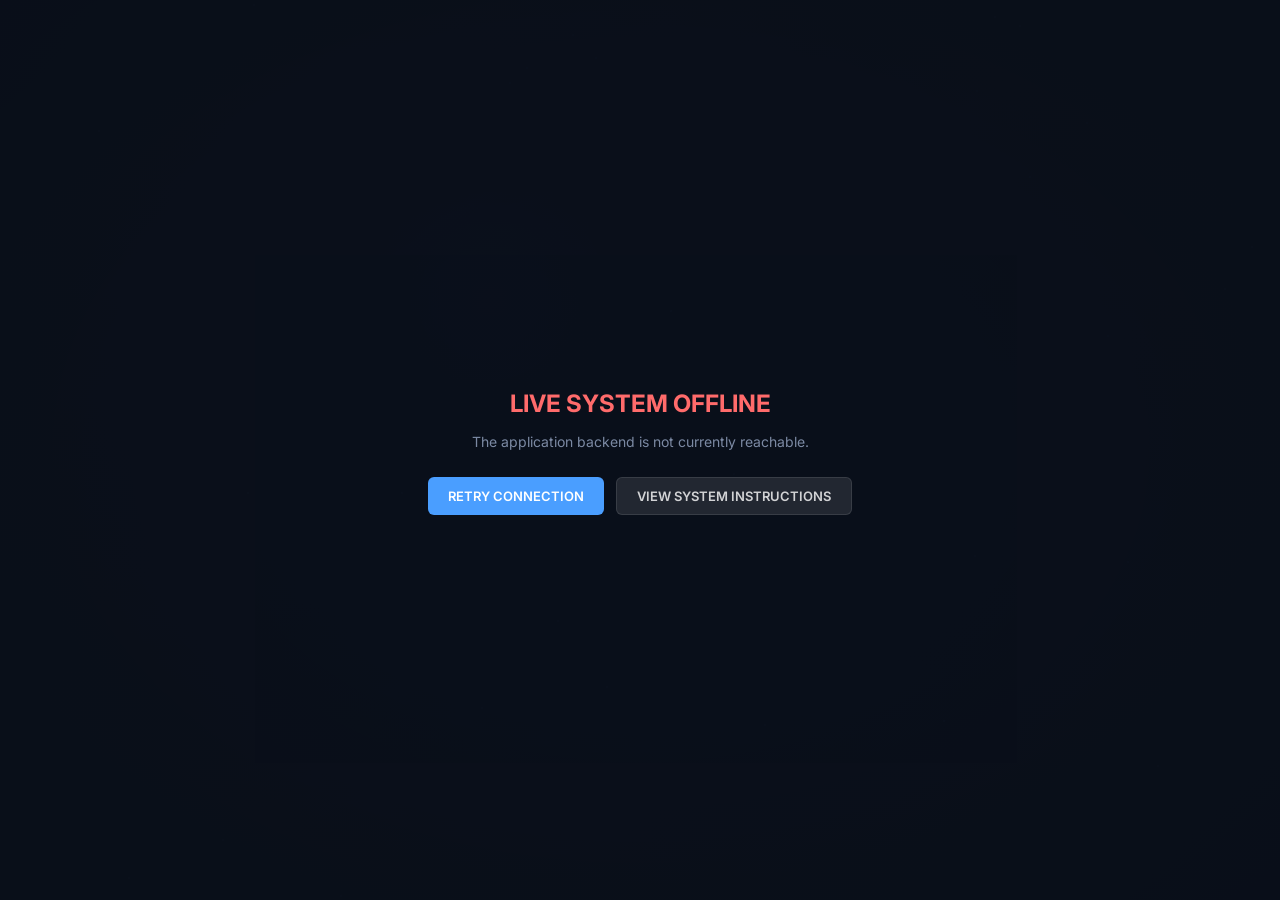
<file: static/index.html>
<!doctype html>
<html lang="en">
<head>
  <meta charset="utf-8">
  <meta name="viewport" content="width=device-width, initial-scale=1">
  <title>Snapdragon AI Smart Process &amp; Task Manager — Live Mode</title>
  <meta name="description" content="Safety-first AI workload intelligence for Windows on Snapdragon PCs. Real-time live system telemetry, AI classification, and safety decisions.">
  <link rel="stylesheet" href="styles.css">
  <link rel="preconnect" href="https://fonts.googleapis.com">
  <link rel="preconnect" href="https://fonts.gstatic.com" crossorigin>
  <link href="https://fonts.googleapis.com/css2?family=Inter:wght@300;400;500;600;700;800;900&family=JetBrains+Mono:wght@400;500&display=swap" rel="stylesheet">
</head>
<body>

  <!-- ============================================================
       WINDOWS 11-INSPIRED STARTUP EXPERIENCE
       ============================================================ -->
  <div class="win11-intro" id="win11-intro">
    <!-- Background layers -->
    <div class="win11-bg"></div>
    <div class="win11-particles" id="win11-particles"></div>
    <div class="win11-cursor-light" id="win11-cursor-light"></div>
    <div class="win11-vignette"></div>

    <!-- Windows Logo (original four-pane visual) -->
    <div class="win11-logo" id="win11-logo">
      <div class="win11-pane pane-tl"></div>
      <div class="win11-pane pane-tr"></div>
      <div class="win11-pane pane-bl"></div>
      <div class="win11-pane pane-br"></div>
      <div class="win11-logo-glow"></div>
    </div>

    <!-- Windows Environment -->
    <div class="win11-environment" id="win11-environment">
      <div class="win11-window win11-win-1">
        <div class="win11-win-titlebar"></div>
        <div class="win11-win-content"></div>
      </div>
      <div class="win11-window win11-win-2">
        <div class="win11-win-titlebar"></div>
        <div class="win11-win-content"></div>
      </div>
      <div class="win11-window win11-win-3">
        <div class="win11-win-titlebar"></div>
        <div class="win11-win-content"></div>
      </div>
      <div class="win11-taskbar">
        <div class="win11-taskbar-item"></div>
        <div class="win11-taskbar-item"></div>
        <div class="win11-taskbar-item"></div>
        <div class="win11-taskbar-item"></div>
        <div class="win11-taskbar-item"></div>
      </div>
    </div>

    <!-- System Status -->
    <div class="win11-status" id="win11-status">
      <div class="win11-status-item" data-status="system">
        <span class="win11-status-text">SYSTEM INITIALIZING</span>
        <span class="win11-status-icon"></span>
      </div>
      <div class="win11-status-item" data-status="telemetry">
        <span class="win11-status-text">LIVE TELEMETRY</span>
        <span class="win11-status-icon"></span>
      </div>
      <div class="win11-status-item" data-status="process">
        <span class="win11-status-text">PROCESS INTELLIGENCE</span>
        <span class="win11-status-icon"></span>
      </div>
      <div class="win11-status-item" data-status="ai">
        <span class="win11-status-text">AI WORKLOAD ANALYSIS</span>
        <span class="win11-status-icon"></span>
      </div>
      <div class="win11-status-item" data-status="safety">
        <span class="win11-status-text">SAFETY ENGINE</span>
        <span class="win11-status-icon"></span>
      </div>
    </div>

    <!-- Loading States -->
    <div class="win11-loading" id="win11-loading">
      <span class="win11-loading-text" id="win11-loading-text">CONNECTING TO LOCAL BACKEND...</span>
    </div>

    <!-- Backend Offline State -->
    <div class="win11-offline" id="win11-offline" hidden>
      <h2>LIVE SYSTEM OFFLINE</h2>
      <p>The application backend is not currently reachable.</p>
      <div class="win11-offline-actions">
        <button class="win11-btn win11-btn-primary" id="win11-retry">RETRY CONNECTION</button>
        <button class="win11-btn win11-btn-secondary" id="win11-instructions">VIEW SYSTEM INSTRUCTIONS</button>
      </div>
    </div>

    <!-- Title Reveal -->
    <div class="win11-title-reveal" id="win11-title-reveal">
      <h1>SNAPDRAGON AI<br><span>SMART PROCESS &amp; TASK MANAGER</span></h1>
      <p class="win11-subtitle">Safety-first AI workload intelligence for Windows on Snapdragon PCs.</p>
      <div class="win11-badges">
        <span class="win11-badge">LIVE SYSTEM</span>
        <span class="win11-badge">11-FEATURE ONNX MODEL</span>
        <span class="win11-badge">1.9 KB MODEL</span>
        <span class="win11-badge">QUALCOMM AI HUB VALIDATED</span>
        <span class="win11-badge">HEXAGON NPU VALIDATED</span>
        <span class="win11-badge">74/74 TESTS PASSED</span>
      </div>
    </div>

    <!-- Skip button -->
    <button class="win11-skip" id="win11-skip">SKIP INTRO</button>
  </div>

  <!-- Live Mode Status Bar -->
  <div id="livebar" class="livebar" hidden>
    <div class="livebar-left">
      <span class="live-indicator"></span>
      <span class="live-text">LIVE SYSTEM</span>
    </div>
    <div class="livebar-center">
      <span class="live-stat"><span class="dim">LOCAL DEVICE</span> <span id="lb-device">—</span></span>
      <span class="live-stat"><span class="dim">AI BACKEND</span> <span id="lb-ai">—</span></span>
      <span class="live-stat"><span class="dim">SNAPDRAGON TARGET</span> <span>Hexagon NPU</span></span>
      <span class="live-stat"><span class="dim">NPU VALIDATION</span> <span id="lb-npu">—</span></span>
    </div>
    <div class="livebar-right">
      <span id="lb-conn" class="conn-connected">● CONNECTED</span>
      <span id="lb-updated" class="dim">—</span>
      <button id="btn-pause" class="btn-small">⏸ PAUSE</button>
      <button id="btn-refresh" class="btn-small">⟳ REFRESH NOW</button>
      <button id="btn-exit-live" class="btn-small btn-danger">EXIT LIVE MODE</button>
    </div>
  </div>

  <!-- Navigation -->
  <header class="topnav">
    <div class="brand"><span class="dot"></span><span>Snapdragon AI <b>Smart Process Manager</b></span></div>
    <nav id="nav">
      <a href="#home" class="active">Home</a>
      <a href="#live">Live System</a>
      <a href="#ai">AI Intelligence</a>
      <a href="#safety">Safety Engine</a>
      <a href="#simulator">Safe Simulation</a>
      <a href="#npu">Snapdragon NPU</a>
      <a href="#architecture">Architecture</a>
      <a href="#evidence">Evidence</a>
      <a href="#about">About</a>
    </nav>
    <div class="backend-pill" id="backend-pill" title="Inference backend status">…</div>
    <button id="nav-live-toggle" class="btn-small" style="margin-left:8px;font-weight:700;border-color:var(--ok);color:var(--ok)">LIVE MODE: OFF</button>
  </header>

  <main>

  <!-- ============================================================ -->
  <!-- HOME -->
  <!-- ============================================================ -->
  <section id="home" class="hero active">
    <div class="hero-bg">
      <div class="hero-glow"></div>
      <div class="hero-grid-bg"></div>
    </div>
    <div class="hero-content">
      <div class="hero-left">
        <div class="hero-badge">
          <span class="pulse-dot"></span>
          Live System · Real Telemetry
        </div>
        <h1>YOUR SYSTEM IS THE DEMO.</h1>
        <p class="sub">Real Windows telemetry. Live workload intelligence. Safety-first AI.</p>
        <p class="desc">A safety-first AI workload intelligence layer designed for Snapdragon-powered HP PCs.
        Connects to the live system running on this PC — real processes, real AI classification, real safety decisions.</p>
        <div class="cta">
          <button class="primary btn-glow" id="cta-live">ENTER LIVE MODE</button>
          <a class="btn-ghost" href="#npu">View Snapdragon Validation</a>
        </div>
        <div class="badges">
          <span class="badge badge-red">LIVE SYSTEM</span>
          <span class="badge badge-blue">11-Feature ONNX Model</span>
          <span class="badge badge-green">1.9 KB Model</span>
          <span class="badge badge-purple">Qualcomm AI Hub Validated</span>
          <span class="badge badge-orange">Hexagon NPU Verified</span>
          <span class="badge badge-red">74/74 Tests Passed</span>
        </div>
      </div>
      <div class="hero-right">
        <div class="diagram glass hero-diagram">
          <div class="dnode">Windows 11</div>
          <div class="darrow"></div>
          <div class="drow"><span>CPU</span><span>GPU</span><span class="hl">Hexagon NPU</span></div>
          <div class="darrow"></div>
          <div class="dnode">AI Workload Intelligence</div>
          <div class="darrow"></div>
          <div class="dnode">Safety Engine</div>
          <div class="darrow"></div>
          <div class="dnode accent">Read-Only Recommendation</div>
        </div>
      </div>
    </div>
  </section>

  <!-- ============================================================ -->
  <!-- LIVE SYSTEM -->
  <!-- ============================================================ -->
  <section id="live">
    <div class="section-header">
      <h2>Live System Dashboard</h2>
      <p class="lede">Real-time telemetry, process intelligence, AI classification, safety state, and read-only recommendations — all from the running system.</p>
    </div>

    <!-- Mode Toggle -->
    <div class="mode-toggle">
      <button id="mode-live" class="mode-btn active">● LIVE SYSTEM</button>
      <button id="mode-sim" class="mode-btn">SAFE SIMULATION</button>
    </div>

    <div id="live-content">
      <!-- Telemetry -->
      <h3>System Telemetry</h3>
      <div class="grid" id="syscards"></div>
      <p class="dim small" style="margin-top:4px">CPU usage is sampled by the application and may differ slightly from Windows Task Manager due to sampling interval and system methodology.</p>

      <!-- Performance View -->
      <h3>LIVE PERFORMANCE</h3>
      <div class="card">
        <canvas id="perf-chart" style="width:100%;height:200px;display:block"></canvas>
      </div>

      <!-- Top Processes Chart -->
      <h3>TOP PROCESSES</h3>
      <div class="card">
        <canvas id="top-procs-chart" style="width:100%;height:150px;display:block"></canvas>
      </div>

      <!-- Current System -->
      <h3>Current System <span class="tag tag-green">REAL SYSTEM DATA</span></h3>
      <div class="cards3" id="platform-cards"></div>

      <!-- Foreground App -->
      <h3>Foreground App</h3>
      <div class="card" id="fg-card">
        <div class="fg-info">
          <span class="fg-label">FOREGROUND</span>
          <span id="fg-name" class="fg-name">—</span>
          <span id="fg-pid" class="dim">—</span>
        </div>
        <p class="dim small">Foreground activity is treated conservatively by the safety layer. No action is taken on foreground processes.</p>
      </div>

      <!-- Process Intelligence -->
      <h3>Process Intelligence</h3>
      <div class="controls">
        <input id="q" placeholder="Search processes by name...">
        <select id="fstate">
          <option value="">All states</option>
          <option>PROTECT</option>
          <option>OBSERVE</option>
          <option>REVIEW</option>
          <option>OPTIMIZATION CANDIDATE</option>
        </select>
        <button id="btn-clear-filter" class="btn-small">✗ CLEAR FILTER</button>
        <span class="sort-controls">
          <span class="dim">Sort:</span>
          <button id="sort-cpu" class="btn-small">CPU</button>
          <button id="sort-memory" class="btn-small">MEMORY</button>
          <button id="sort-name" class="btn-small">NAME</button>
          <button id="sort-pid" class="btn-small">PID</button>
        </span>
        <span id="pcount" class="dim"></span>
      </div>
      <div class="tablewrap">
        <table>
          <thead><tr><th>Process</th><th>PID</th><th>CPU %</th><th>Memory %</th><th>Architecture</th><th>Foreground</th><th>AI State</th><th>Confidence</th><th>Safety</th></tr></thead>
          <tbody id="procs"></tbody>
        </table>
      </div>
      <p class="dim small">Click any process to trace it through the AI pipeline.</p>

      <!-- AI Workload Intelligence -->
      <h3>AI Workload Intelligence</h3>
      <div class="card" id="ai-workload-card">
        <div id="ai-workload-content">
          <p class="dim">Select a process from the table above to see how the AI classifies it.</p>
        </div>
      </div>

      <!-- Safety Engine -->
      <h3>Safety Engine</h3>
      <div class="cards4 safety-cards" id="safety-cards-live">
        <div class="card safety-card protect">
          <div class="safety-icon">&#x1F6E1;</div>
          <h3>PROTECT</h3>
          <div class="safety-count" id="count-protect">—</div>
          <p class="dim">Essential Windows/system activity. Never touched.</p>
        </div>
        <div class="card safety-card observe">
          <div class="safety-icon">&#x1F441;</div>
          <h3>OBSERVE</h3>
          <div class="safety-count" id="count-observe">—</div>
          <p class="dim">Normal activity under monitoring.</p>
        </div>
        <div class="card safety-card review">
          <div class="safety-icon">&#x2753;</div>
          <h3>REVIEW</h3>
          <div class="safety-count" id="count-review">—</div>
          <p class="dim">Uncertain workload — low familiarity increases caution.</p>
        </div>
        <div class="card safety-card candidate">
          <div class="safety-icon">&#x2705;</div>
          <h3>OPTIMIZATION CANDIDATE</h3>
          <div class="safety-count" id="count-candidate">—</div>
          <p class="dim">Safe recommendation opportunity — simulation only.</p>
        </div>
      </div>
      <p class="dim small">AI predicts. Safety decides. Foreground activity is treated conservatively by the safety layer.</p>

      <!-- Read-Only Recommendation -->
      <h3>Read-Only Recommendation <span class="tag tag-orange">NO PROCESS MODIFICATION</span></h3>
      <div class="card" id="plan-card">
        <div id="plan-content">
          <p class="dim">No recommendations loaded yet.</p>
        </div>
        <button id="btn-view-recommendation" class="btn-small" style="margin-top:12px">VIEW CURRENT RECOMMENDATION</button>
      </div>

      <!-- Live Events -->
      <h3>Live Events</h3>
      <div class="card events-card">
        <div id="events-feed" class="events-feed">
          <p class="dim">Waiting for live events...</p>
        </div>
      </div>

      <!-- Decision History -->
      <h3>Decision History</h3>
      <div class="controls">
        <select id="dstate">
          <option value="">All</option>
          <option>PROTECT</option>
          <option>OBSERVE</option>
          <option>REVIEW</option>
          <option>OPTIMIZATION CANDIDATE</option>
        </select>
        <span id="dcount" class="dim"></span>
      </div>
      <div class="tablewrap">
        <table>
          <thead><tr><th>Time</th><th>Process</th><th>AI State</th><th>Conf</th><th>Familiarity</th><th>Safety</th><th>Recommendation</th><th>Result</th></tr></thead>
          <tbody id="decrows"></tbody>
        </table>
      </div>

      <!-- Monitoring Overhead -->
      <h3>Monitoring Overhead</h3>
      <div class="cards3">
        <div class="card metric"><div class="metric-value">~1.0%</div><div class="metric-label">Steady CPU monitoring overhead</div></div>
        <div class="card metric"><div class="metric-value">~70 MB</div><div class="metric-label">RAM usage</div></div>
        <div class="card"><h4>Development Observation</h4><p class="dim small">Measured on the development machine during monitoring. Not a universal benchmark.</p></div>
      </div>
    </div>

    <!-- Simulation Content -->
    <div id="sim-content" style="display:none">
      <div class="card">
        <h3>SAFE SIMULATION MODE</h3>
        <p>This mode uses synthetic scenarios with the real ONNX model. No system processes are affected.</p>
        <p class="dim">Go to the "Safe Simulation" section to run simulations.</p>
      </div>
    </div>
  </section>

  <!-- ============================================================ -->
  <!-- AI INTELLIGENCE -->
  <!-- ============================================================ -->
  <section id="ai">
    <div class="section-header">
      <h2>AI Intelligence</h2>
      <p class="lede">Click a process from the Live System dashboard to trace it through the complete AI pipeline.</p>
    </div>

    <div class="pipe" id="pipe">
      <div class="pstep" data-s="0"><b>OBSERVE</b><span>Telemetry</span></div>
      <div class="pstep" data-s="1"><b>UNDERSTAND</b><span>11 Features</span></div>
      <div class="pstep" data-s="2"><b>PREDICT</b><span>11→16→8→4</span></div>
      <div class="pstep" data-s="3"><b>CONFIDENCE / OOD</b><span>Calibrated × Familiarity</span></div>
      <div class="pstep" data-s="4"><b>SAFETY</b><span>Policy Decides</span></div>
      <div class="pstep" data-s="5"><b>RECOMMEND</b><span>Text Only</span></div>
    </div>

    <div class="card trace-card">
      <h3 id="trace-title">Select a process to trace it through the pipeline</h3>
      <div id="trace"></div>
    </div>

    <div class="card" id="decision-card" style="margin-top:16px">
      <h3>How the AI Reached This Decision</h3>
      <div class="safety-pipeline" id="decision-pipeline">
        <div class="sp-step"><b>OBSERVE</b><span>Real telemetry signals</span></div>
        <div class="sp-arrow">→</div>
        <div class="sp-step"><b>UNDERSTAND</b><span>11-feature vector</span></div>
        <div class="sp-arrow">→</div>
        <div class="sp-step"><b>PREDICT</b><span>ONNX model inference</span></div>
        <div class="sp-arrow">→</div>
        <div class="sp-step"><b>CONFIDENCE / OOD</b><span>Calibrated × familiarity</span></div>
        <div class="sp-arrow">→</div>
        <div class="sp-step"><b>SAFETY</b><span>Deterministic policy</span></div>
        <div class="sp-arrow">→</div>
        <div class="sp-step"><b>RECOMMEND</b><span>Read-only action</span></div>
      </div>
      <div id="decision-detail"></div>
    </div>

    <button id="btn-view-ai" class="btn-small" style="margin-top:12px">VIEW AI STATUS</button>

    <h3>Model Architecture</h3>
    <div class="arch-visual">
      <div class="arch-layer">
        <div class="arch-box input-box">11 Input Features</div>
        <div class="arch-detail">cpu_norm · cpu_trend · mem_norm · io_rate · net_level · is_foreground · on_battery · user_activity · arch_native · is_emulated · hist_cpu</div>
      </div>
      <div class="arch-connector"></div>
      <div class="arch-layer">
        <div class="arch-box">16 Neurons</div>
        <div class="arch-detail">ReLU Activation</div>
      </div>
      <div class="arch-connector"></div>
      <div class="arch-layer">
        <div class="arch-box">8 Neurons</div>
        <div class="arch-detail">ReLU Activation</div>
      </div>
      <div class="arch-connector"></div>
      <div class="arch-layer">
        <div class="arch-box">4 Outputs</div>
        <div class="arch-detail">Softmax → ArgMax</div>
      </div>
    </div>

    <div class="cards3">
      <div class="card"><h3>Model</h3><p>11 input features · MLP 11→16→8→4 · ReLU · Softmax · ArgMax · 1.9 KB ONNX · Opset 12</p></div>
      <div class="card"><h3>Confidence</h3><p>Calibrated probability × familiarity. Raw softmax is never trusted alone. Temperature scaling T=2.0 baked into the ONNX graph.</p></div>
      <div class="card"><h3>Out-of-Distribution</h3><p><b>KNOWN</b> or <b>UNKNOWN</b> — unfamiliar workloads are protected, never acted on. Centroid-distance familiarity model.</p></div>
    </div>

    <h3>Training</h3>
    <div class="cards3">
      <div class="card"><h3>Pure NumPy / Adam</h3><p>Model implemented using NumPy and exported to a hand-built ONNX graph. No sklearn/scipy dependencies.</p></div>
      <div class="card"><h3>Synthetic Data</h3><p>87.38% synthetic fit — explicitly NOT real-world accuracy. No label leakage in final training.</p></div>
      <div class="card"><h3>ONNX Operators</h3><p>Gemm · Relu · Softmax · ArgMax — four operators, 10 nodes, all verified on NPU.</p></div>
    </div>
  </section>

  <!-- ============================================================ -->
  <!-- SAFETY ENGINE -->
  <!-- ============================================================ -->
  <section id="safety">
    <div class="section-header">
      <h2>AI Predicts. Safety Decides.</h2>
      <p class="lede">The system does not directly kill, terminate, suspend, or modify Windows processes.
      Every action is a simulation or recommendation only.</p>
    </div>

    <div class="cards4 safety-cards">
      <div class="card safety-card protect">
        <div class="safety-icon">&#x1F6E1;</div>
        <h3>PROTECT</h3>
        <p>Essential Windows/system activity. Never touched. This is the default under uncertainty.</p>
        <div class="safety-examples">
          <span>System-critical process</span>
          <span>Foreground application</span>
          <span>Unknown workload</span>
        </div>
      </div>
      <div class="card safety-card observe">
        <div class="safety-icon">&#x1F441;</div>
        <h3>OBSERVE</h3>
        <p>Normal activity requiring monitoring. No action taken, continuous observation.</p>
        <div class="safety-examples">
          <span>User-important process</span>
          <span>Known workload</span>
        </div>
      </div>
      <div class="card safety-card review">
        <div class="safety-icon">&#x2753;</div>
        <h3>REVIEW</h3>
        <p>Uncertain or unfamiliar workload. Low familiarity increases caution.</p>
        <div class="safety-examples">
          <span>New/unfamiliar process</span>
          <span>Low confidence score</span>
        </div>
      </div>
      <div class="card safety-card candidate">
        <div class="safety-icon">&#x2705;</div>
        <h3>OPTIMIZATION CANDIDATE</h3>
        <p>Safe recommendation opportunity — simulation only. Never destructive.</p>
        <div class="safety-examples">
          <span>Known safe flexible background</span>
          <span>High confidence + high familiarity</span>
        </div>
      </div>
    </div>

    <button id="btn-view-safety" class="btn-small" style="margin-top:12px">VIEW LIVE SAFETY STATUS</button>

    <h3>Safety Pipeline</h3>
    <div class="safety-pipeline">
      <div class="sp-step"><b>MODEL PREDICTION</b><span>What the neural network thinks</span></div>
      <div class="sp-arrow">→</div>
      <div class="sp-step"><b>CALIBRATED CONFIDENCE</b><span>Temperature-scaled probability</span></div>
      <div class="sp-arrow">→</div>
      <div class="sp-step"><b>FAMILIARITY / OOD</b><span>Centroid distance check</span></div>
      <div class="sp-arrow">→</div>
      <div class="sp-step"><b>FINAL SAFETY DECISION</b><span>Deterministic policy</span></div>
    </div>

    <div class="card">
      <h3>Safety Principles</h3>
      <ul class="safety-principles">
        <li>Uncertainty causes <b>more caution</b>, not more aggressive optimization.</li>
        <li>A real workload receiving zero optimization candidates is acceptable.</li>
        <li>Model vote vs final decision are separate in code, API, UI, and logs.</li>
        <li>Zero process-control code paths (audited).</li>
        <li>Reversible by design — actions exist only as simulated projections.</li>
      </ul>
    </div>
  </section>

  <!-- ============================================================ -->
  <!-- SAFE SIMULATION -->
  <!-- ============================================================ -->
  <section id="simulator">
    <div class="section-header">
      <h2>Safe Optimization Simulator <span class="tag tag-orange">SIMULATED / PROJECTED</span></h2>
      <p class="lede">Non-destructive simulation. Nothing is actually killed, suspended, modified, or terminated.
      Observe the live system first, then explore what the AI would recommend.</p>
    </div>

    <div class="controls">
      <select id="simset">
        <option value="sync">Background Sync (optimization candidate)</option>
        <option value="active">Active Foreground App (protect)</option>
        <option value="uncertain">Uncertain Workload (review)</option>
        <option value="critical">System-Critical Process (protect)</option>
        <option value="presentation">Presentation Scenario</option>
      </select>
      <button id="simrun" class="primary">RUN SAFE SIMULATION</button>
    </div>

    <div id="simout"></div>
  </section>

  <!-- ============================================================ -->
  <!-- SNAPDRAGON NPU -->
  <!-- ============================================================ -->
  <section id="npu">
    <div class="section-header">
      <h2>Snapdragon NPU Validation <span class="tag tag-green">REAL QUALCOMM VALIDATION</span></h2>
      <p class="warn">HOSTED REFERENCE HARDWARE · MODEL-LEVEL VALIDATION · Snapdragon X Elite CRD</p>
    </div>

    <!-- Split: Local vs Validation -->
    <div class="cards2 npu-split">
      <div class="card npu-local">
        <h3>Local Live Environment <span class="tag tag-green">LIVE</span></h3>
        <p><b>Dell Intel PC</b></p>
        <p>Windows 11 · x64</p>
        <p>AI backend: <b class="warn">CPU FALLBACK</b></p>
        <p class="dim">No Snapdragon NPU — expected, not a failure.</p>
      </div>
      <div class="card npu-validated">
        <h3>Snapdragon Validation Environment <span class="tag tag-blue">REFERENCE PLATFORM</span></h3>
        <p><b>Snapdragon X Elite CRD</b></p>
        <p>Hexagon v73 · Qualcomm AI Hub</p>
        <p>Model-level validation</p>
        <p class="ok">10/10 nodes NPU · 4/4 CPU/NPU agreement</p>
        <p class="dim">0.0015 max probability difference</p>
      </div>
    </div>

    <div class="cards3 npu-jobs">
      <div class="card job-card">
        <div class="job-status success">SUCCESS</div>
        <h3>Compile</h3>
        <div class="job-id">jp0m9yd0g</div>
        <p>Model: process_classifier.onnx<br>Runtime: ONNX · Input (1,11) · Opset 12</p>
      </div>
      <div class="card job-card">
        <div class="job-status success">SUCCESS</div>
        <h3>Profile</h3>
        <div class="job-id">jpxlrj1lp</div>
        <p>Target: <b>Snapdragon X Elite CRD</b><br>
        Device: sc8380xp · Windows 11<br>
        Hexagon: v73<br>
        Executed nodes: <b>10/10 NPU</b></p>
      </div>
      <div class="card job-card">
        <div class="job-status success">SUCCESS</div>
        <h3>Inference</h3>
        <div class="job-id">j5wlrew3p</div>
        <p>CPU/NPU agreement: <b>4/4</b><br>
        Max probability difference: <b>0.0015</b></p>
      </div>
    </div>

    <h3>NPU Execution Pipeline</h3>
    <div class="npu-flow">
      <div class="npu-node">ONNX Model<br><span>1.9 KB</span></div>
      <div class="npu-arrow">→</div>
      <div class="npu-node">Qualcomm AI Hub<br><span>Cloud compile</span></div>
      <div class="npu-arrow">→</div>
      <div class="npu-node">Compile<br><span>jp0m9yd0g</span></div>
      <div class="npu-arrow">→</div>
      <div class="npu-node">Profile<br><span>jpxlrj1lp</span></div>
      <div class="npu-arrow">→</div>
      <div class="npu-node npu-hl">Hexagon NPU<br><span>v73 · 10/10 nodes</span></div>
      <div class="npu-arrow">→</div>
      <div class="npu-node">Inference<br><span>j5wlrew3p</span></div>
      <div class="npu-arrow">→</div>
      <div class="npu-node npu-accent">Output Verified<br><span>4/4 agreement</span></div>
    </div>

    <h3>CPU vs NPU Output Comparison</h3>
    <div class="tablewrap">
      <table>
        <thead><tr><th>Probe</th><th>CPU Output</th><th>NPU Output</th><th>Max Prob Diff</th><th>Agree</th></tr></thead>
        <tbody id="cmp"></tbody>
      </table>
    </div>

    <h3>Local CPU Measurements</h3>
    <div class="cards4">
      <div class="card metric"><div class="metric-value">0.024 ms</div><div class="metric-label">Single-row CPU inference</div></div>
      <div class="card metric"><div class="metric-value">0.051 ms</div><div class="metric-label">Batch-64 CPU inference</div></div>
      <div class="card metric"><div class="metric-value">13.06 ms</div><div class="metric-label">Model load time</div></div>
      <div class="card metric"><div class="metric-value">1.9 KB</div><div class="metric-label">Model size</div></div>
    </div>
    <p class="dim small">LOCAL CPU MEASUREMENTS · No battery savings claims · No universal performance claims</p>

    <h3>Hardware Status</h3>
    <div class="cards3 hw-cards">
      <div class="card hw-card">
        <h4>Local Development Machine</h4>
        <p><b>Dell Inspiron 15</b> · Intel Core i5 · Windows x64</p>
        <p>AI backend: <b class="warn">CPU FALLBACK</b></p>
        <p class="dim">No Snapdragon NPU — expected, not a failure.</p>
      </div>
      <div class="card hw-card">
        <h4>Qualcomm Validation</h4>
        <p><b>Snapdragon X Elite CRD</b> · Hexagon v73</p>
        <p>NPU inference: <b class="ok">VERIFIED</b></p>
        <p class="dim">Hosted reference platform, not HP hardware.</p>
      </div>
      <div class="card hw-card">
        <h4>Target Platform</h4>
        <p><b>Snapdragon-powered HP PCs</b></p>
        <p>OS: Windows 11 on Arm</p>
        <p class="dim">Full application validation requires physical HP Snapdragon hardware.</p>
      </div>
    </div>
  </section>

  <!-- ============================================================ -->
  <!-- ARCHITECTURE -->
  <!-- ============================================================ -->
  <section id="architecture">
    <div class="section-header">
      <h2>System Architecture</h2>
      <p class="lede">Complete pipeline from telemetry to safe recommendation.</p>
    </div>

    <div class="diagram glass arch-full">
      <div class="dnode">Windows 11 on Arm</div><div class="darrow"></div>
      <div class="dnode">System Telemetry (tiered sampler, ~1% CPU)</div><div class="darrow"></div>
      <div class="dnode">Process Feature Extraction (11 signals)</div><div class="darrow"></div>
      <div class="dnode">11-Feature AI Classifier</div><div class="darrow"></div>
      <div class="dnode">ONNX Runtime</div><div class="darrow"></div>
      <div class="dnode">Qualcomm Execution Path</div><div class="darrow"></div>
      <div class="dnode hl">Hexagon NPU on Snapdragon</div><div class="darrow"></div>
      <div class="dnode">Confidence + OOD Familiarity</div><div class="darrow"></div>
      <div class="dnode">Safety Policy Engine</div><div class="darrow"></div>
      <div class="dnode accent">Recommendation / Simulation → Dashboard</div>
    </div>

    <div class="cards2">
      <div class="card">
        <h3>Primary Path <span class="tag tag-green">REAL</span></h3>
        <p>Telemetry → Features → ONNX → Snapdragon NPU → Confidence/OOD → Safety → Recommendation</p>
      </div>
      <div class="card">
        <h3>Fallback Path <span class="tag tag-orange">CPU FALLBACK</span></h3>
        <p>Unsupported local hardware → CPU fallback. Telemetry, safety, and UI never depend on which backend runs inference.</p>
      </div>
    </div>

    <h3>Label System</h3>
    <div class="cards4">
      <div class="card"><h3><span class="tag tag-green">LIVE DATA</span></h3><p>Real system information from the running PC. Real telemetry, real process list, real AI classification.</p></div>
      <div class="card"><h3><span class="tag tag-blue">REAL VALIDATION</span></h3><p>Actual Qualcomm AI Hub evidence. Real NPU profile, real inference results, real job IDs.</p></div>
      <div class="card"><h3><span class="tag tag-orange">SIMULATED</span></h3><p>Generated by the safe demo simulator. Reduce background activity, defer background work, projected effects.</p></div>
      <div class="card"><h3><span class="tag tag-purple">TARGET</span></h3><p>Intended future deployment. HP Snapdragon laptop, full end-to-end HP hardware validation.</p></div>
    </div>
  </section>

  <!-- ============================================================ -->
  <!-- EVIDENCE -->
  <!-- ============================================================ -->
  <section id="evidence">
    <div class="section-header">
      <h2>Competition Evidence <span class="tag tag-green">VERIFIED FACTS ONLY</span></h2>
    </div>

    <div class="cards4 evidence-grid" id="evgrid"></div>

    <h3>Validation Documents</h3>
    <div class="cards3 doc-links">
      <a class="card doc-card" href="https://github.com/Aravind13115/snapdragon/blob/main/docs/SNAPDRAGON_NPU_VALIDATION.md" target="_blank" rel="noopener">
        <h4>NPU Validation</h4><p>Phase 4 results: Hub jobs, 4/4 argmax agreement</p>
      </a>
      <a class="card doc-card" href="https://github.com/Aravind13115/snapdragon/blob/main/docs/SNAPDRAGON_NPU_BENCHMARK.md" target="_blank" rel="noopener">
        <h4>NPU Benchmark</h4><p>Real measurements: CPU timing, model size</p>
      </a>
      <a class="card doc-card" href="https://github.com/Aravind13115/snapdragon/blob/main/FINAL_COMPETITION_PACKAGE.md" target="_blank" rel="noopener">
        <h4>Competition Package</h4><p>Complete submission package</p>
      </a>
      <a class="card doc-card" href="https://github.com/Aravind13115/snapdragon/blob/main/FINAL_PHASE4_NPU_REPORT.md" target="_blank" rel="noopener">
        <h4>Phase 4 Report</h4><p>Qualcomm NPU validation details</p>
      </a>
      <a class="card doc-card" href="https://github.com/Aravind13115/snapdragon/blob/main/SUBMISSION_CHECKLIST.md" target="_blank" rel="noopener">
        <h4>Submission Checklist</h4><p>Pre-submission verification</p>
      </a>
      <a class="card doc-card" href="https://github.com/Aravind13115/snapdragon/blob/main/TEST_REPORT_PHASE1_TO_2.5.md" target="_blank" rel="noopener">
        <h4>Test Report</h4><p>Phase 1-2.5 test results</p>
      </a>
    </div>
  </section>

  <!-- ============================================================ -->
  <!-- ABOUT -->
  <!-- ============================================================ -->
  <section id="about">
    <div class="section-header">
      <h2>About</h2>
    </div>

    <div class="card about-card">
      <p class="lede">Independent competition prototype. Safety-first AI workload intelligence
      for Windows 11 on Snapdragon-powered HP PCs.</p>
      <p>The system observes real workloads, understands workload behavior, predicts optimization
      opportunities, measures confidence and familiarity, becomes more conservative when uncertain,
      separates AI prediction from safety policy, never directly kills or modifies processes,
      and simulates optimization safely.</p>
      <p>The ONNX model has been successfully validated on Qualcomm Snapdragon X Elite reference
      hardware with Hexagon NPU execution through Qualcomm AI Hub.</p>
      <p>The technology is Snapdragon-targeted. The NPU model validation is real.
      The full HP end-to-end application still requires physical HP Snapdragon hardware.</p>
    </div>

    <div class="cards4 about-facts">
      <div class="card"><h4>AI Predicts</h4><p>11-feature ONNX neural network with calibrated confidence</p></div>
      <div class="card"><h4>Safety Decides</h4><p>Deterministic policy engine, not the AI, makes the final call</p></div>
      <div class="card"><h4>Non-Destructive</h4><p>Zero process-control operations, simulation only</p></div>
      <div class="card"><h4>NPU Validated</h4><p>Real Qualcomm AI Hub verification on Snapdragon X Elite CRD</p></div>
    </div>
  </section>

  </main>

  <!-- Process Detail Modal -->
  <div id="process-detail-modal" class="modal" hidden>
    <div class="modal-overlay"></div>
    <div class="modal-content">
      <div class="modal-header">
        <h3 id="modal-title">Process Detail</h3>
        <button id="modal-close" class="modal-close">&times;</button>
      </div>
      <div class="modal-tabs">
        <button class="modal-tab active" data-tab="overview">Overview</button>
        <button class="modal-tab" data-tab="ai">AI Analysis</button>
        <button class="modal-tab" data-tab="safety">Safety</button>
        <button class="modal-tab" data-tab="telemetry">Telemetry</button>
      </div>
      <div class="modal-body" id="modal-body">
        <div id="modal-overview" class="modal-pane active"></div>
        <div id="modal-ai" class="modal-pane"></div>
        <div id="modal-safety" class="modal-pane"></div>
        <div id="modal-telemetry" class="modal-pane"></div>
      </div>
    </div>
  </div>

  <footer>
    <div class="footer-content">
      <div>
        <b>Snapdragon AI Smart Process &amp; Task Manager</b>
        <p>Independent competition prototype by Aravind.</p>
      </div>
      <div class="footer-legal">
        <p>Independent competition prototype. Snapdragon and Qualcomm are trademarks of
        Qualcomm Incorporated and/or its subsidiaries. Hexagon is a trademark of Qualcomm.
        Windows is a trademark of Microsoft.</p>
        <p>This project is not affiliated with or endorsed by Qualcomm or HP.</p>
      </div>
    </div>
  </footer>

  <script src="site.js"></script>
</body>
</html>
</file>
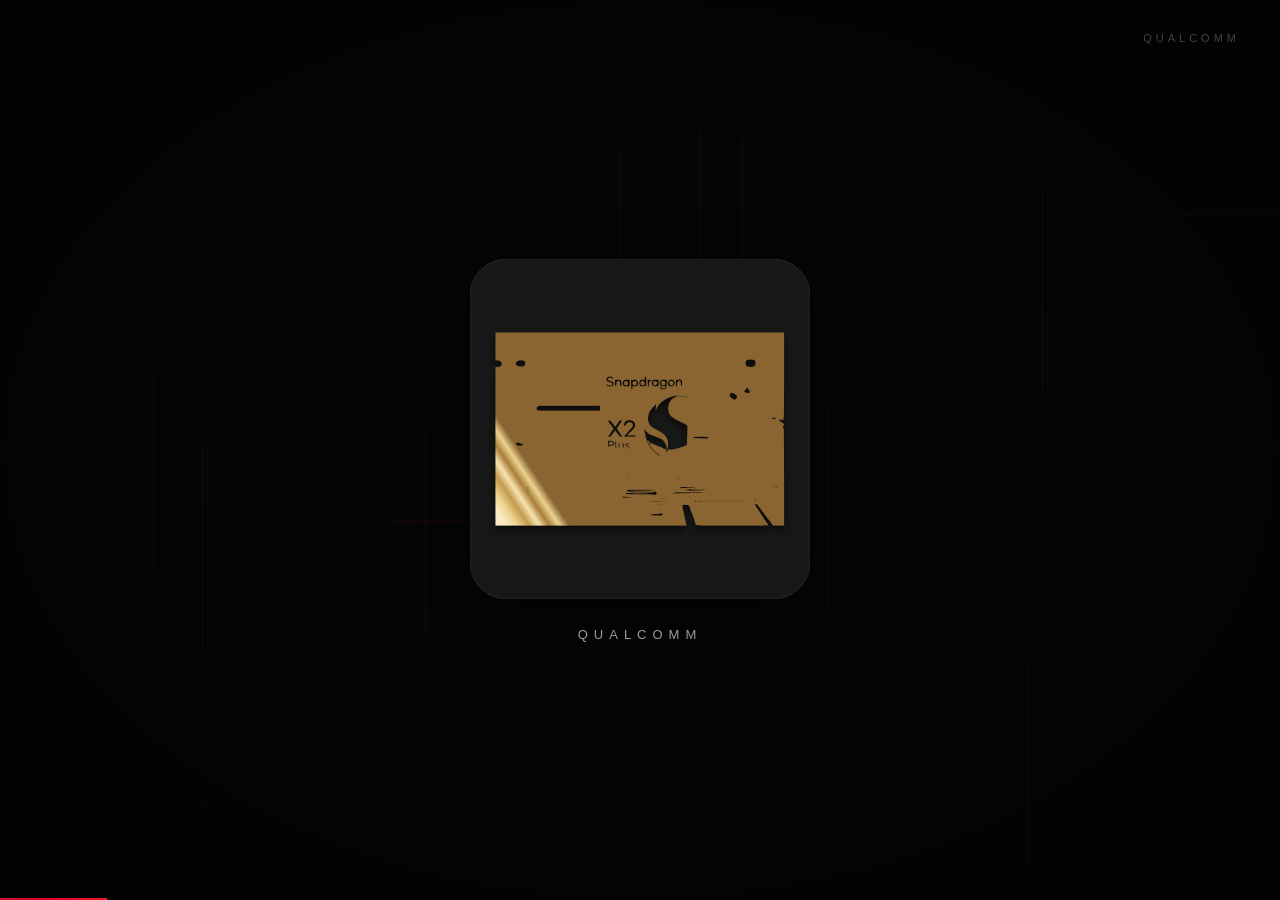
<file: brand-animation.html>
<!DOCTYPE html>
<html lang="en">
<head>
<meta charset="UTF-8">
<meta name="viewport" content="width=device-width, initial-scale=1.0">
<title>AI Compute Ecosystem — Brand Animation</title>
<style>
  /* ============================================================
     RESET & BASE
     ============================================================ */
  *, *::before, *::after { margin: 0; padding: 0; box-sizing: border-box; }

  :root {
    --qualcomm-red: #C41230;
    --snapdragon-red: #E4002B;
    --snapdragon-orange: #FF6B35;
    --snapdragon-gold: #FFD700;
    --amd-red: #ED1C24;
    --dark-bg: #050508;
    --dark-surface: #0a0a12;
    --text-primary: #ffffff;
    --text-secondary: rgba(255,255,255,0.6);
  }

  html, body {
    width: 100%; height: 100%;
    overflow: hidden;
    background: var(--dark-bg);
    font-family: 'Segoe UI', 'Helvetica Neue', Arial, sans-serif;
    -webkit-font-smoothing: antialiased;
  }

  /* ============================================================
     STAGE
     ============================================================ */
  #stage {
    position: fixed; inset: 0;
    background: var(--dark-bg);
    overflow: hidden;
  }

  /* Subtle radial vignette */
  #stage::after {
    content: '';
    position: absolute; inset: 0;
    background: radial-gradient(ellipse at center, transparent 40%, rgba(0,0,0,0.6) 100%);
    pointer-events: none;
    z-index: 50;
  }

  /* ============================================================
     CANVAS LAYERS
     ============================================================ */
  canvas {
    position: absolute; inset: 0;
    width: 100%; height: 100%;
  }
  #canvas-particles { z-index: 2; }
  #canvas-geometry { z-index: 3; }
  #canvas-sweep    { z-index: 4; }

  /* ============================================================
     LOGO CONTAINERS
     ============================================================ */
  .logo-phase {
    position: absolute; inset: 0;
    display: flex;
    flex-direction: column;
    align-items: center;
    justify-content: center;
    z-index: 10;
    opacity: 0;
    pointer-events: none;
  }

  .logo-phase.active {
    opacity: 1;
    pointer-events: auto;
  }

  .logo-wrap {
    position: relative;
    display: flex;
    align-items: center;
    justify-content: center;
  }

  .logo-wrap img, .logo-wrap svg {
    display: block;
    filter: drop-shadow(0 0 20px rgba(0,0,0,0.5));
  }

  /* Qualcomm logo sizing */
  .logo-qualcomm img, .logo-qualcomm svg {
    width: 340px; height: auto;
  }

  /* Snapdragon logo sizing */
  .logo-snapdragon img, .logo-snapdragon svg {
    width: 220px; height: auto;
  }

  /* AMD logo sizing */
  .logo-amd img, .logo-amd svg {
    width: 300px; height: auto;
  }

  /* Caption below each logo */
  .brand-caption {
    margin-top: 28px;
    font-size: 13px;
    font-weight: 300;
    letter-spacing: 6px;
    text-transform: uppercase;
    color: var(--text-secondary);
    opacity: 0;
    transform: translateY(8px);
    transition: opacity 0.6s ease, transform 0.6s ease;
  }
  .brand-caption.visible {
    opacity: 1;
    transform: translateY(0);
  }

  /* ============================================================
     LIGHT SWEEP ELEMENTS
     ============================================================ */
  .light-sweep {
    position: absolute;
    top: 0; bottom: 0;
    width: 200px;
    background: linear-gradient(90deg,
      transparent 0%,
      rgba(255,255,255,0.03) 20%,
      rgba(255,255,255,0.08) 50%,
      rgba(255,255,255,0.03) 80%,
      transparent 100%
    );
    filter: blur(2px);
    z-index: 5;
    pointer-events: none;
    opacity: 0;
  }

  .light-sweep.qualcomm {
    background: linear-gradient(90deg,
      transparent 0%,
      rgba(196,18,48,0.04) 20%,
      rgba(196,18,48,0.12) 50%,
      rgba(196,18,48,0.04) 80%,
      transparent 100%
    );
  }

  .light-sweep.snapdragon {
    background: linear-gradient(90deg,
      transparent 0%,
      rgba(228,0,43,0.06) 25%,
      rgba(255,107,53,0.15) 50%,
      rgba(255,215,0,0.06) 75%,
      transparent 100%
    );
    width: 300px;
  }

  .light-sweep.amd {
    background: linear-gradient(90deg,
      transparent 0%,
      rgba(237,28,36,0.05) 25%,
      rgba(237,28,36,0.14) 50%,
      rgba(237,28,36,0.05) 75%,
      transparent 100%
    );
  }

  /* ============================================================
     ECOSYSTEM FINAL PHASE
     ============================================================ */
  #ecosystem {
    position: absolute; inset: 0;
    z-index: 10;
    display: flex;
    flex-direction: column;
    align-items: center;
    justify-content: center;
    opacity: 0;
    pointer-events: none;
    transition: opacity 1.2s ease;
  }
  #ecosystem.active {
    opacity: 1;
    pointer-events: auto;
  }

  .eco-logos {
    display: flex;
    align-items: center;
    justify-content: center;
    gap: 80px;
    margin-bottom: 60px;
  }

  .eco-logo-item {
    display: flex;
    flex-direction: column;
    align-items: center;
    gap: 16px;
    opacity: 0;
    transform: translateY(20px);
    transition: opacity 0.8s ease, transform 0.8s ease;
  }
  .eco-logo-item.visible {
    opacity: 1;
    transform: translateY(0);
  }

  .eco-logo-item img, .eco-logo-item svg {
    display: block;
  }
  .eco-logo-item.qualcomm img, .eco-logo-item.qualcomm svg { width: 160px; height: auto; }
  .eco-logo-item.snapdragon img, .eco-logo-item.snapdragon svg { width: 100px; height: auto; }
  .eco-logo-item.amd img, .eco-logo-item.amd svg { width: 160px; height: auto; }

  .eco-label {
    font-size: 10px;
    font-weight: 400;
    letter-spacing: 4px;
    text-transform: uppercase;
    color: var(--text-secondary);
  }

  /* Connecting lines between logos */
  .eco-connector {
    position: absolute;
    height: 1px;
    background: linear-gradient(90deg,
      transparent,
      rgba(255,255,255,0.15),
      rgba(196,18,48,0.3),
      rgba(228,0,43,0.3),
      rgba(237,28,36,0.3),
      rgba(255,255,255,0.15),
      transparent
    );
    z-index: 9;
    opacity: 0;
    transition: opacity 1s ease;
  }
  .eco-connector.visible { opacity: 1; }

  /* Center title */
  .eco-title {
    text-align: center;
    opacity: 0;
    transform: translateY(15px);
    transition: opacity 1s ease, transform 1s ease;
  }
  .eco-title.visible {
    opacity: 1;
    transform: translateY(0);
  }

  .eco-title h1 {
    font-size: 36px;
    font-weight: 200;
    letter-spacing: 12px;
    text-transform: uppercase;
    color: var(--text-primary);
    margin-bottom: 12px;
  }

  .eco-title .subtitle {
    font-size: 13px;
    font-weight: 300;
    letter-spacing: 5px;
    text-transform: uppercase;
    color: var(--text-secondary);
  }

  /* ============================================================
     GEOMETRIC OVERLAYS
     ============================================================ */
  .geo-plane {
    position: absolute;
    z-index: 6;
    pointer-events: none;
    opacity: 0;
  }

  /* ============================================================
     PROGRESS BAR
     ============================================================ */
  #progress-bar {
    position: fixed;
    bottom: 0; left: 0;
    height: 2px;
    background: linear-gradient(90deg,
      var(--qualcomm-red),
      var(--snapdragon-red),
      var(--amd-red)
    );
    z-index: 100;
    width: 0%;
    transition: width 0.1s linear;
  }

  /* ============================================================
     PHASE INDICATOR
     ============================================================ */
  #phase-label {
    position: fixed;
    top: 32px; right: 40px;
    font-size: 11px;
    font-weight: 300;
    letter-spacing: 4px;
    text-transform: uppercase;
    color: rgba(255,255,255,0.25);
    z-index: 100;
    opacity: 0;
    transition: opacity 0.5s ease;
  }
  #phase-label.visible { opacity: 1; }

  /* ============================================================
     FADE OVERLAY
     ============================================================ */
  #fade-overlay {
    position: absolute; inset: 0;
    background: #000;
    z-index: 60;
    pointer-events: none;
    opacity: 1;
    transition: opacity 1.5s ease;
  }
  #fade-overlay.clear { opacity: 0; }
  #fade-overlay.dark { opacity: 1; }

  /* ============================================================
     KEYFRAME ANIMATIONS
     ============================================================ */

  /* Logo reveal — scale + fade + subtle rise */
  @keyframes logoReveal {
    0%   { opacity: 0; transform: scale(0.92) translateY(12px); filter: blur(8px); }
    60%  { opacity: 1; filter: blur(0px); }
    100% { opacity: 1; transform: scale(1) translateY(0); filter: blur(0px); }
  }

  /* Logo lock — subtle glow pulse */
  @keyframes logoLock {
    0%   { filter: drop-shadow(0 0 20px rgba(0,0,0,0.5)); }
    50%  { filter: drop-shadow(0 0 30px rgba(255,255,255,0.08)); }
    100% { filter: drop-shadow(0 0 20px rgba(0,0,0,0.5)); }
  }

  /* Sweep motion */
  @keyframes sweepRight {
    0%   { transform: translateX(-300px); opacity: 0; }
    10%  { opacity: 1; }
    90%  { opacity: 1; }
    100% { transform: translateX(calc(100vw + 300px)); opacity: 0; }
  }

  /* Circuit line pulse */
  @keyframes circuitPulse {
    0%, 100% { opacity: 0.15; }
    50%      { opacity: 0.4; }
  }

  /* Energy arc orbit */
  @keyframes orbitArc {
    0%   { transform: rotate(0deg); opacity: 0; }
    10%  { opacity: 1; }
    90%  { opacity: 1; }
    100% { transform: rotate(360deg); opacity: 0; }
  }

  /* Angular geometric sweep */
  @keyframes angularSweep {
    0%   { transform: translateX(-100%) skewX(-15deg); opacity: 0; }
    15%  { opacity: 1; }
    85%  { opacity: 1; }
    100% { transform: translateX(100%) skewX(-15deg); opacity: 0; }
  }

  /* Particle drift */
  @keyframes particleDrift {
    0%   { transform: translateY(0) translateX(0); opacity: 0; }
    10%  { opacity: 0.8; }
    90%  { opacity: 0.8; }
    100% { transform: translateY(-40px) translateX(20px); opacity: 0; }
  }

  /* Gentle float for ecosystem logos */
  @keyframes gentleFloat {
    0%, 100% { transform: translateY(0); }
    50%      { transform: translateY(-4px); }
  }

  /* Caption pulse */
  @keyframes captionPulse {
    0%, 100% { opacity: 0.6; }
    50%      { opacity: 1; }
  }

  /* ============================================================
     CIRCUIT LINES (decorative background)
     ============================================================ */
  .circuit-line {
    position: absolute;
    background: rgba(196,18,48,0.12);
    z-index: 1;
    opacity: 0;
    transition: opacity 1s ease;
  }
  .circuit-line.visible { opacity: 1; }
  .circuit-line.horizontal {
    height: 1px;
    width: 200px;
    animation: circuitPulse 4s ease-in-out infinite;
  }
  .circuit-line.vertical {
    width: 1px;
    height: 200px;
    animation: circuitPulse 4s ease-in-out infinite;
  }

  /* ============================================================
     RESPONSIVE
     ============================================================ */
  @media (max-width: 900px) {
    .eco-logos { gap: 40px; }
    .eco-title h1 { font-size: 24px; letter-spacing: 8px; }
    .logo-qualcomm img, .logo-qualcomm svg { width: 240px; }
    .logo-snapdragon img, .logo-snapdragon svg { width: 160px; }
    .logo-amd img, .logo-amd svg { width: 220px; }
  }
</style>
</head>
<body>

<!-- ============================================================
     STAGE
     ============================================================ -->
<div id="stage">

  <!-- Background circuit lines (decorative) -->
  <div id="circuit-lines"></div>

  <!-- Canvas layers -->
  <canvas id="canvas-particles"></canvas>
  <canvas id="canvas-geometry"></canvas>
  <canvas id="canvas-sweep"></canvas>

  <!-- Light sweeps -->
  <div class="light-sweep qualcomm" id="sweep-qualcomm"></div>
  <div class="light-sweep snapdragon" id="sweep-snapdragon"></div>
  <div class="light-sweep amd" id="sweep-amd"></div>

  <!-- ============================================================
       PHASE 1: QUALCOMM (0-3s)
       ============================================================ -->
  <div class="logo-phase" id="phase-qualcomm">
    <div class="logo-wrap logo-qualcomm" id="logo-qualcomm">
      <!-- OFFICIAL QUALCOMM LOGO — SVG asset -->
      <img src="website/assets/logos/qualcomm.svg" alt="Qualcomm" width="200" height="120">
    </div>
    <div class="brand-caption" id="caption-qualcomm">Qualcomm</div>
  </div>

  <!-- ============================================================
       PHASE 2: SNAPDRAGON (3-7s)
       ============================================================ -->
  <div class="logo-phase" id="phase-snapdragon">
    <div class="logo-wrap logo-snapdragon" id="logo-snapdragon">
      <!-- OFFICIAL SNAPDRAGON FIREBALL — SVG asset -->
      <img src="website/assets/logos/snapdragon.svg" alt="Snapdragon" width="120" height="120">
    </div>
    <div class="brand-caption" id="caption-snapdragon">Snapdragon</div>
  </div>

  <!-- ============================================================
       PHASE 3: AMD (7-10s)
       ============================================================ -->
  <div class="logo-phase" id="phase-amd">
    <div class="logo-wrap logo-amd" id="logo-amd">
      <!-- OFFICIAL AMD LOGO — SVG asset -->
      <img src="website/assets/logos/amd.svg" alt="AMD" width="200" height="120">
    </div>
    <div class="brand-caption" id="caption-amd">AMD</div>
  </div>

  <!-- ============================================================
       PHASE 4: ECOSYSTEM (10-15s)
       ============================================================ -->
  <div id="ecosystem">
    <div class="eco-logos">
      <div class="eco-logo-item qualcomm" id="eco-qualcomm">
        <img src="website/assets/logos/qualcomm.svg" alt="Qualcomm" width="200" height="120">
        <span class="eco-label">Qualcomm</span>
      </div>
      <div class="eco-logo-item snapdragon" id="eco-snapdragon">
        <img src="website/assets/logos/snapdragon.svg" alt="Snapdragon" width="120" height="120">
        <span class="eco-label">Snapdragon</span>
      </div>
      <div class="eco-logo-item amd" id="eco-amd">
        <img src="website/assets/logos/amd.svg" alt="AMD" width="200" height="120">
        <span class="eco-label">AMD</span>
      </div>
    </div>
    <div class="eco-title" id="eco-title">
      <h1>AI Compute Ecosystem</h1>
      <div class="subtitle">AI &bull; Compute &bull; Edge &bull; Acceleration</div>
    </div>
  </div>

  <!-- Fade overlay -->
  <div id="fade-overlay"></div>

</div>

<!-- Progress bar -->
<div id="progress-bar"></div>

<!-- Phase label -->
<div id="phase-label"></div>

<!-- ============================================================
     ANIMATION ENGINE
     ============================================================ -->
<script>
(function() {
  'use strict';

  /* ============================================================
     TIMING CONSTANTS
     ============================================================ */
  const TIMING = {
    QUALCOMM_START:    0,
    QUALCOMM_END:      3000,
    SNAPDRAGON_START:  3000,
    SNAPDRAGON_END:    7000,
    AMD_START:         7000,
    AMD_END:          10000,
    ECOSYSTEM_START: 10000,
    ECOSYSTEM_END:   15000,
    TOTAL_DURATION:  15000,
  };

  /* ============================================================
     EASING FUNCTIONS
     ============================================================ */
  const Easing = {
    easeOutCubic:  t => 1 - Math.pow(1 - t, 3),
    easeInOutCubic:t => t < 0.5 ? 4*t*t*t : 1 - Math.pow(-2*t+2,3)/2,
    easeOutQuart:  t => 1 - Math.pow(1-t, 4),
    easeInOutQuart:t => t < 0.5 ? 8*t*t*t*t : 1 - Math.pow(-2*t+2,4)/2,
    easeOutExpo:   t => t === 1 ? 1 : 1 - Math.pow(2, -10*t),
    easeInOutSine: t => -(Math.cos(Math.PI*t) - 1) / 2,
  };

  const clamp = (v, min, max) => Math.min(max, Math.max(min, v));
  const lerp  = (a, b, t) => a + (b - a) * t;

  /* ============================================================
     CANVAS SETUP
     ============================================================ */
  const canvasParticles  = document.getElementById('canvas-particles');
  const canvasGeometry   = document.getElementById('canvas-geometry');
  const canvasSweep      = document.getElementById('canvas-sweep');
  const ctxP = canvasParticles.getContext('2d');
  const ctxG = canvasGeometry.getContext('2d');
  const ctxS = canvasSweep.getContext('2d');

  let W, H, DPR;
  function resizeCanvases() {
    DPR = Math.min(window.devicePixelRatio || 1, 2);
    W = window.innerWidth;
    H = window.innerHeight;
    [canvasParticles, canvasGeometry, canvasSweep].forEach(c => {
      c.width  = W * DPR;
      c.height = H * DPR;
      c.style.width  = W + 'px';
      c.style.height = H + 'px';
      c.getContext('2d').setTransform(DPR, 0, 0, DPR, 0, 0);
    });
  }
  resizeCanvases();
  window.addEventListener('resize', resizeCanvases);

  /* ============================================================
     PARTICLE SYSTEMS
     ============================================================ */

  // --- Qualcomm: subtle tech particles ---
  class QualcommParticles {
    constructor() {
      this.particles = [];
      this.gridPoints = [];
      this.time = 0;
      this.initGrid();
    }

    initGrid() {
      const spacing = 80;
      for (let x = spacing; x < W; x += spacing) {
        for (let y = spacing; y < H; y += spacing) {
          this.gridPoints.push({ x, y, pulse: Math.random() * Math.PI * 2 });
        }
      }
    }

    spawn() {
      if (this.particles.length < 40 && Math.random() < 0.3) {
        this.particles.push({
          x: Math.random() * W,
          y: H + 10,
          vx: (Math.random() - 0.5) * 0.3,
          vy: -0.3 - Math.random() * 0.5,
          size: 0.5 + Math.random() * 1.5,
          life: 1,
          decay: 0.002 + Math.random() * 0.003,
          color: `rgba(196,18,48,`,
        });
      }
    }

    update(dt) {
      this.time += dt;
      this.spawn();

      // Update grid pulse
      this.gridPoints.forEach(g => {
        g.pulse += dt * 0.5;
      });

      // Update particles
      for (let i = this.particles.length - 1; i >= 0; i--) {
        const p = this.particles[i];
        p.x += p.vx * dt;
        p.y += p.vy * dt;
        p.life -= p.decay * dt;
        if (p.life <= 0) this.particles.splice(i, 1);
      }
    }

    draw(ctx) {
      ctx.clearRect(0, 0, W, H);

      // Draw grid points
      this.gridPoints.forEach(g => {
        const alpha = 0.03 + Math.sin(g.pulse) * 0.02;
        ctx.fillStyle = `rgba(196,18,48,${alpha})`;
        ctx.beginPath();
        ctx.arc(g.x, g.y, 1, 0, Math.PI * 2);
        ctx.fill();
      });

      // Draw particles
      this.particles.forEach(p => {
        ctx.fillStyle = p.color + (p.life * 0.6) + ')';
        ctx.beginPath();
        ctx.arc(p.x, p.y, p.size, 0, Math.PI * 2);
        ctx.fill();
      });
    }
  }

  // --- Snapdragon: fire energy particles ---
  class SnapdragonParticles {
    constructor() {
      this.particles = [];
      this.orbiters = [];
      this.time = 0;
    }

    spawnOrbiter(cx, cy, radius, count) {
      this.orbiters = [];
      for (let i = 0; i < count; i++) {
        const angle = (i / count) * Math.PI * 2;
        this.orbiters.push({
          cx, cy,
          radius: radius + (Math.random() - 0.5) * 40,
          angle,
          speed: 1.5 + Math.random() * 2,
          size: 1 + Math.random() * 2.5,
          trail: [],
          hue: Math.random() < 0.5 ? '228,0,43' : (Math.random() < 0.5 ? '255,107,53' : '255,215,0'),
        });
      }
    }

    spawnBurst(cx, cy) {
      for (let i = 0; i < 60; i++) {
        const angle = Math.random() * Math.PI * 2;
        const speed = 1 + Math.random() * 4;
        this.particles.push({
          x: cx, y: cy,
          vx: Math.cos(angle) * speed,
          vy: Math.sin(angle) * speed,
          size: 0.5 + Math.random() * 2,
          life: 1,
          decay: 0.008 + Math.random() * 0.012,
          hue: Math.random() < 0.6 ? '228,0,43' : '255,107,53',
        });
      }
    }

    update(dt) {
      this.time += dt;

      // Update orbiters
      this.orbiters.forEach(o => {
        o.angle += o.speed * dt * 0.05;
        o.trail.push({ x: o.cx + Math.cos(o.angle) * o.radius, y: o.cy + Math.sin(o.angle) * o.radius });
        if (o.trail.length > 30) o.trail.shift();
      });

      // Update particles
      for (let i = this.particles.length - 1; i >= 0; i--) {
        const p = this.particles[i];
        p.x += p.vx * dt;
        p.y += p.vy * dt;
        p.vx *= 0.99;
        p.vy *= 0.99;
        p.life -= p.decay * dt;
        if (p.life <= 0) this.particles.splice(i, 1);
      }
    }

    draw(ctx) {
      ctx.clearRect(0, 0, W, H);

      // Draw orbiter trails
      this.orbiters.forEach(o => {
        if (o.trail.length < 2) return;
        for (let i = 1; i < o.trail.length; i++) {
          const alpha = (i / o.trail.length) * 0.5;
          ctx.strokeStyle = `rgba(${o.hue},${alpha})`;
          ctx.lineWidth = o.size * (i / o.trail.length);
          ctx.beginPath();
          ctx.moveTo(o.trail[i-1].x, o.trail[i-1].y);
          ctx.lineTo(o.trail[i].x, o.trail[i].y);
          ctx.stroke();
        }

        // Draw orbiter head
        const hx = o.cx + Math.cos(o.angle) * o.radius;
        const hy = o.cy + Math.sin(o.angle) * o.radius;
        ctx.fillStyle = `rgba(${o.hue},0.9)`;
        ctx.beginPath();
        ctx.arc(hx, hy, o.size, 0, Math.PI * 2);
        ctx.fill();

        // Glow
        const grad = ctx.createRadialGradient(hx, hy, 0, hx, hy, o.size * 4);
        grad.addColorStop(0, `rgba(${o.hue},0.3)`);
        grad.addColorStop(1, `rgba(${o.hue},0)`);
        ctx.fillStyle = grad;
        ctx.beginPath();
        ctx.arc(hx, hy, o.size * 4, 0, Math.PI * 2);
        ctx.fill();
      });

      // Draw particles
      this.particles.forEach(p => {
        ctx.fillStyle = `rgba(${p.hue},${p.life * 0.8})`;
        ctx.beginPath();
        ctx.arc(p.x, p.y, p.size, 0, Math.PI * 2);
        ctx.fill();
      });
    }
  }

  // --- AMD: geometric grid particles ---
  class AMDParticles {
    constructor() {
      this.particles = [];
      this.lines = [];
      this.time = 0;
    }

    spawn() {
      if (this.particles.length < 30 && Math.random() < 0.4) {
        this.particles.push({
          x: Math.random() * W,
          y: Math.random() * H,
          vx: (Math.random() - 0.5) * 2,
          vy: (Math.random() - 0.5) * 2,
          size: 1 + Math.random() * 2,
          life: 1,
          decay: 0.005 + Math.random() * 0.008,
          side: 10 + Math.random() * 30,
        });
      }
    }

    spawnLines() {
      // Angular geometric lines
      for (let i = 0; i < 3; i++) {
        const horizontal = Math.random() < 0.5;
        this.lines.push({
          x: Math.random() * W,
          y: Math.random() * H,
          length: 100 + Math.random() * 300,
          horizontal,
          speed: 0.5 + Math.random() * 1.5,
          life: 1,
          decay: 0.01 + Math.random() * 0.015,
          width: 0.5 + Math.random() * 1.5,
        });
      }
    }

    update(dt) {
      this.time += dt;
      this.spawn();
      if (Math.random() < 0.05) this.spawnLines();

      for (let i = this.particles.length - 1; i >= 0; i--) {
        const p = this.particles[i];
        p.x += p.vx * dt;
        p.y += p.vy * dt;
        p.life -= p.decay * dt;
        if (p.life <= 0) this.particles.splice(i, 1);
      }

      for (let i = this.lines.length - 1; i >= 0; i--) {
        const l = this.lines[i];
        if (l.horizontal) l.x += l.speed * dt;
        else l.y += l.speed * dt;
        l.life -= l.decay * dt;
        if (l.life <= 0) this.lines.splice(i, 1);
      }
    }

    draw(ctx) {
      ctx.clearRect(0, 0, W, H);

      // Draw geometric shapes (squares/rects)
      this.particles.forEach(p => {
        ctx.save();
        ctx.translate(p.x, p.y);
        ctx.rotate(p.life * Math.PI * 0.5);
        ctx.strokeStyle = `rgba(237,28,36,${p.life * 0.4})`;
        ctx.lineWidth = 0.5;
        const s = p.side * p.life;
        ctx.strokeRect(-s/2, -s/2, s, s);
        ctx.restore();
      });

      // Draw angular lines
      this.lines.forEach(l => {
        ctx.strokeStyle = `rgba(237,28,36,${l.life * 0.3})`;
        ctx.lineWidth = l.width;
        ctx.beginPath();
        if (l.horizontal) {
          ctx.moveTo(l.x - l.length/2, l.y);
          ctx.lineTo(l.x + l.length/2, l.y);
        } else {
          ctx.moveTo(l.x, l.y - l.length/2);
          ctx.lineTo(l.x, l.y + l.length/2);
        }
        ctx.stroke();
      });
    }
  }

  // --- Ecosystem: connecting data lines ---
  class EcosystemLines {
    constructor() {
      this.lines = [];
      this.particles = [];
      this.time = 0;
      this.logoPositions = [];
    }

    setLogoPositions(positions) {
      this.logoPositions = positions;
    }

    update(dt) {
      this.time += dt;

      // Spawn data particles along lines
      if (this.logoPositions.length >= 2 && Math.random() < 0.15) {
        const idx = Math.floor(Math.random() * (this.logoPositions.length - 1));
        const from = this.logoPositions[idx];
        const to = this.logoPositions[idx + 1];
        if (from && to) {
          this.particles.push({
            fromX: from.x, fromY: from.y,
            toX: to.x, toY: to.y,
            t: 0,
            speed: 0.008 + Math.random() * 0.012,
            size: 1 + Math.random() * 1.5,
          });
        }
      }

      for (let i = this.particles.length - 1; i >= 0; i--) {
        const p = this.particles[i];
        p.t += p.speed * dt;
        if (p.t >= 1) this.particles.splice(i, 1);
      }
    }

    draw(ctx) {
      ctx.clearRect(0, 0, W, H);

      // Draw connecting lines
      for (let i = 0; i < this.logoPositions.length - 1; i++) {
        const from = this.logoPositions[i];
        const to = this.logoPositions[i + 1];
        if (!from || !to) continue;

        // Thin data line
        ctx.strokeStyle = 'rgba(255,255,255,0.06)';
        ctx.lineWidth = 0.5;
        ctx.setLineDash([4, 8]);
        ctx.lineDashOffset = -this.time * 20;
        ctx.beginPath();
        ctx.moveTo(from.x, from.y);
        ctx.lineTo(to.x, to.y);
        ctx.stroke();
        ctx.setLineDash([]);

        // Colored gradient overlay
        const grad = ctx.createLinearGradient(from.x, from.y, to.x, to.y);
        grad.addColorStop(0, 'rgba(196,18,48,0.12)');
        grad.addColorStop(0.5, 'rgba(228,0,43,0.12)');
        grad.addColorStop(1, 'rgba(237,28,36,0.12)');
        ctx.strokeStyle = grad;
        ctx.lineWidth = 1;
        ctx.beginPath();
        ctx.moveTo(from.x, from.y);
        ctx.lineTo(to.x, to.y);
        ctx.stroke();
      }

      // Draw traveling data particles
      this.particles.forEach(p => {
        const x = lerp(p.fromX, p.toX, p.t);
        const y = lerp(p.fromY, p.toY, p.t);
        ctx.fillStyle = 'rgba(255,255,255,0.5)';
        ctx.beginPath();
        ctx.arc(x, y, p.size, 0, Math.PI * 2);
        ctx.fill();
      });
    }
  }

  /* ============================================================
     INITIALIZE SYSTEMS
     ============================================================ */
  const qualcommParticles  = new QualcommParticles();
  const snapdragonParticles = new SnapdragonParticles();
  const amdParticles       = new AMDParticles();
  const ecosystemLines     = new EcosystemLines();

  /* ============================================================
     DOM REFS
     ============================================================ */
  const fadeOverlay   = document.getElementById('fade-overlay');
  const progressBar   = document.getElementById('progress-bar');
  const phaseLabel    = document.getElementById('phase-label');
  const circuitLines  = document.getElementById('circuit-lines');

  const phaseQualcomm  = document.getElementById('phase-qualcomm');
  const phaseSnapdragon = document.getElementById('phase-snapdragon');
  const phaseAMD        = document.getElementById('phase-amd');
  const ecosystem       = document.getElementById('ecosystem');

  const captionQualcomm  = document.getElementById('caption-qualcomm');
  const captionSnapdragon = document.getElementById('caption-snapdragon');
  const captionAMD        = document.getElementById('caption-amd');

  const ecoQualcomm  = document.getElementById('eco-qualcomm');
  const ecoSnapdragon = document.getElementById('eco-snapdragon');
  const ecoAMD        = document.getElementById('eco-amd');
  const ecoTitle      = document.getElementById('eco-title');

  /* ============================================================
     DECORATIVE CIRCUIT LINES
     ============================================================ */
  function createCircuitLines() {
    circuitLines.innerHTML = '';
    for (let i = 0; i < 12; i++) {
      const line = document.createElement('div');
      line.className = 'circuit-line ' + (Math.random() < 0.5 ? 'horizontal' : 'vertical');
      line.style.left = Math.random() * 90 + 5 + '%';
      line.style.top  = Math.random() * 80 + 10 + '%';
      line.style.animationDelay = Math.random() * 4 + 's';
      circuitLines.appendChild(line);
    }
    setTimeout(() => {
      circuitLines.querySelectorAll('.circuit-line').forEach(l => l.classList.add('visible'));
    }, 500);
  }

  /* ============================================================
     PHASE MANAGEMENT
     ============================================================ */
  let currentPhase = 'none';
  let phaseTime = 0;

  function setPhase(phase) {
    if (currentPhase === phase) return;
    currentPhase = phase;
    phaseTime = 0;

    // Hide all phases
    [phaseQualcomm, phaseSnapdragon, phaseAMD].forEach(p => p.classList.remove('active'));
    ecosystem.classList.remove('active');
    captionQualcomm.classList.remove('visible');
    captionSnapdragon.classList.remove('visible');
    captionAMD.classList.remove('visible');
    ecoQualcomm.classList.remove('visible');
    ecoSnapdragon.classList.remove('visible');
    ecoAMD.classList.remove('visible');
    ecoTitle.classList.remove('visible');

    switch(phase) {
      case 'qualcomm':
        phaseQualcomm.classList.add('active');
        phaseLabel.textContent = 'Qualcomm';
        phaseLabel.classList.add('visible');
        // Animate logo reveal
        const qLogo = document.getElementById('logo-qualcomm');
        qLogo.style.animation = 'none';
        qLogo.offsetHeight; // force reflow
        qLogo.style.animation = 'logoReveal 1.2s cubic-bezier(0.16,1,0.3,1) forwards';
        // Caption after delay
        setTimeout(() => captionQualcomm.classList.add('visible'), 1000);
        // Light sweep
        setTimeout(() => {
          const sweep = document.getElementById('sweep-qualcomm');
          sweep.style.animation = 'none';
          sweep.offsetHeight;
          sweep.style.animation = 'sweepRight 2s cubic-bezier(0.4,0,0.2,1) forwards';
        }, 400);
        break;

      case 'snapdragon':
        phaseSnapdragon.classList.add('active');
        phaseLabel.textContent = 'Snapdragon';
        const sLogo = document.getElementById('logo-snapdragon');
        sLogo.style.animation = 'none';
        sLogo.offsetHeight;
        sLogo.style.animation = 'logoReveal 1s cubic-bezier(0.16,1,0.3,1) forwards';
        setTimeout(() => captionSnapdragon.classList.add('visible'), 900);
        // Energy sweep
        setTimeout(() => {
          const sweep = document.getElementById('sweep-snapdragon');
          sweep.style.animation = 'none';
          sweep.offsetHeight;
          sweep.style.animation = 'sweepRight 2.5s cubic-bezier(0.4,0,0.2,1) forwards';
        }, 300);
        // Spawn orbiters around center
        setTimeout(() => {
          snapdragonParticles.spawnOrbiter(W/2, H/2, 120, 12);
        }, 500);
        // Burst on reveal
        setTimeout(() => {
          snapdragonParticles.spawnBurst(W/2, H/2);
        }, 1200);
        break;

      case 'amd':
        phaseAMD.classList.add('active');
        phaseLabel.textContent = 'AMD';
        const aLogo = document.getElementById('logo-amd');
        aLogo.style.animation = 'none';
        aLogo.offsetHeight;
        aLogo.style.animation = 'logoReveal 0.9s cubic-bezier(0.16,1,0.3,1) forwards';
        setTimeout(() => captionAMD.classList.add('visible'), 800);
        // Geometric sweep
        setTimeout(() => {
          const sweep = document.getElementById('sweep-amd');
          sweep.style.animation = 'none';
          sweep.offsetHeight;
          sweep.style.animation = 'angularSweep 1.5s cubic-bezier(0.4,0,0.2,1) forwards';
        }, 200);
        break;

      case 'ecosystem':
        phaseLabel.textContent = 'AI Compute Ecosystem';
        ecosystem.classList.add('active');
        // Stagger logo reveals
        setTimeout(() => ecoQualcomm.classList.add('visible'), 300);
        setTimeout(() => ecoSnapdragon.classList.add('visible'), 600);
        setTimeout(() => ecoAMD.classList.add('visible'), 900);
        setTimeout(() => ecoTitle.classList.add('visible'), 1400);
        // Setup ecosystem lines
        setTimeout(() => {
          const q = ecoQualcomm.querySelector('img').getBoundingClientRect();
          const s = ecoSnapdragon.querySelector('img').getBoundingClientRect();
          const a = ecoAMD.querySelector('img').getBoundingClientRect();
          ecosystemLines.setLogoPositions([
            { x: q.right, y: q.top + q.height/2 },
            { x: s.left,  y: s.top + s.height/2 },
            { x: s.right, y: s.top + s.height/2 },
            { x: a.left,  y: a.top + a.height/2 },
          ]);
        }, 1200);
        break;

      case 'fade':
        fadeOverlay.classList.add('dark');
        break;
    }
  }

  /* ============================================================
     MAIN LOOP
     ============================================================ */
  let lastTime = performance.now();
  let elapsed = 0;

  function tick(now) {
    const rawDt = now - lastTime;
    lastTime = now;
    const dt = Math.min(rawDt, 50); // cap delta
    elapsed += rawDt;

    // Update progress bar
    const progress = (elapsed / TIMING.TOTAL_DURATION) * 100;
    progressBar.style.width = progress + '%';

    // Phase transitions
    if (elapsed >= TIMING.ECOSYSTEM_END) {
      setPhase('fade');
    } else if (elapsed >= TIMING.ECOSYSTEM_START) {
      setPhase('ecosystem');
    } else if (elapsed >= TIMING.AMD_START) {
      setPhase('amd');
    } else if (elapsed >= TIMING.SNAPDRAGON_START) {
      setPhase('snapdragon');
    } else if (elapsed >= TIMING.QUALCOMM_START) {
      setPhase('qualcomm');
    }

    // Clear all canvases
    ctxP.clearRect(0, 0, W, H);
    ctxG.clearRect(0, 0, W, H);
    ctxS.clearRect(0, 0, W, H);

    // --- Qualcomm phase particles ---
    if (elapsed >= TIMING.QUALCOMM_START && elapsed < TIMING.QUALCOMM_END) {
      qualcommParticles.update(dt);
      qualcommParticles.draw(ctxP);
    }

    // --- Snapdragon phase particles ---
    if (elapsed >= TIMING.SNAPDRAGON_START && elapsed < TIMING.SNAPDRAGON_END) {
      snapdragonParticles.update(dt);
      snapdragonParticles.draw(ctxP);
    }

    // --- AMD phase particles ---
    if (elapsed >= TIMING.AMD_START && elapsed < TIMING.AMD_END) {
      amdParticles.update(dt);
      amdParticles.draw(ctxP);
    }

    // --- Ecosystem phase ---
    if (elapsed >= TIMING.ECOSYSTEM_START && elapsed < TIMING.ECOSYSTEM_END) {
      ecosystemLines.update(dt);
      ecosystemLines.draw(ctxG);
    }

    // --- Ambient particles (always running, very subtle) ---
    if (elapsed < TIMING.QUALCOMM_END) {
      // Already handled by qualcomm
    }

    phaseTime += dt;
    requestAnimationFrame(tick);
  }

  /* ============================================================
     START
     ============================================================ */
  function start() {
    createCircuitLines();
    // Fade in from black
    setTimeout(() => fadeOverlay.classList.add('clear'), 100);
    requestAnimationFrame(tick);
  }

  // Auto-start
  start();

})();
</script>
</body>
</html>
</file>
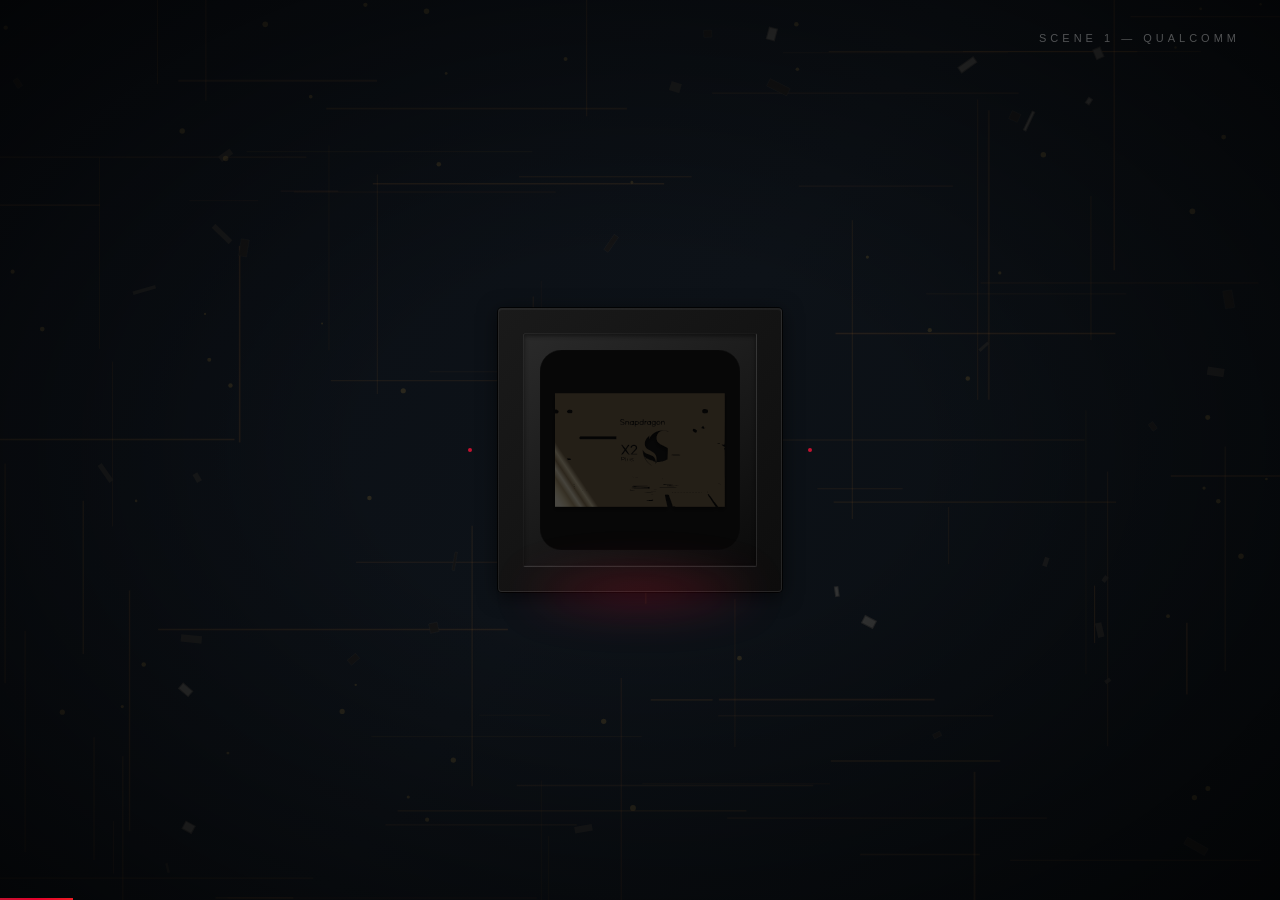
<file: chip-animation.html>
<!DOCTYPE html>
<html lang="en">
<head>
<meta charset="UTF-8">
<meta name="viewport" content="width=device-width, initial-scale=1.0">
<title>AI Compute Ecosystem — Chip Power-Up</title>
<style>
  /* ============================================================
     RESET & BASE
     ============================================================ */
  *, *::before, *::after { margin: 0; padding: 0; box-sizing: border-box; }

  :root {
    --qualcomm-red: #C41230;
    --snapdragon-red: #E4002B;
    --snapdragon-orange: #FF6B35;
    --amd-red: #ED1C24;
    --pcb-dark: #0a0e14;
    --pcb-green: #0d1a12;
    --copper: #b87333;
    --gold: #d4a843;
    --chip-black: #1a1a1a;
    --text-primary: #ffffff;
    --text-secondary: rgba(255,255,255,0.5);
  }

  html, body {
    width: 100%; height: 100%;
    overflow: hidden;
    background: #000;
    font-family: 'Segoe UI', 'Helvetica Neue', Arial, sans-serif;
    -webkit-font-smoothing: antialiased;
  }

  /* ============================================================
     STAGE
     ============================================================ */
  #stage {
    position: fixed; inset: 0;
    background: #000;
    overflow: hidden;
  }

  /* Vignette */
  #stage::after {
    content: '';
    position: absolute; inset: 0;
    background: radial-gradient(ellipse at center, transparent 30%, rgba(0,0,0,0.7) 100%);
    pointer-events: none;
    z-index: 50;
  }

  /* ============================================================
     CANVAS LAYERS
     ============================================================ */
  canvas {
    position: absolute; inset: 0;
    width: 100%; height: 100%;
  }
  #canvas-motherboard { z-index: 1; }
  #canvas-traces      { z-index: 2; }
  #canvas-particles   { z-index: 3; }
  #canvas-energy      { z-index: 4; }

  /* ============================================================
     CHIP CONTAINERS
     ============================================================ */
  .chip-scene {
    position: absolute; inset: 0;
    z-index: 10;
    display: flex;
    align-items: center;
    justify-content: center;
    opacity: 0;
    pointer-events: none;
    transition: opacity 0.8s ease;
  }
  .chip-scene.active {
    opacity: 1;
    pointer-events: auto;
  }

  /* Chip package container */
  .chip-package {
    position: relative;
    display: flex;
    align-items: center;
    justify-content: center;
  }

  /* The chip substrate (physical package) */
  .chip-substrate {
    position: relative;
    background: linear-gradient(135deg, #1a1a1a 0%, #0d0d0d 100%);
    border: 1px solid rgba(255,255,255,0.08);
    border-radius: 4px;
    box-shadow:
      0 0 0 1px rgba(0,0,0,0.8),
      0 4px 20px rgba(0,0,0,0.6),
      inset 0 1px 0 rgba(255,255,255,0.05);
    padding: 20px;
  }

  /* Chip die (the silicon) */
  .chip-die {
    position: relative;
    background: linear-gradient(145deg, #2a2a2a 0%, #1a1a1a 50%, #0a0a0a 100%);
    border: 1px solid rgba(255,255,255,0.06);
    border-radius: 2px;
    padding: 16px;
    box-shadow:
      inset 0 2px 4px rgba(0,0,0,0.5),
      inset 0 -1px 0 rgba(255,255,255,0.03);
  }

  /* The actual logo image — EXACT, UNCHANGED */
  .chip-die img {
    display: block;
    filter: brightness(0.3) saturate(0.5);
    transition: filter 1.5s ease;
  }
  .chip-die.powered img {
    filter: brightness(1) saturation(1);
  }

  /* Chip glow underneath */
  .chip-glow {
    position: absolute;
    bottom: -20px; left: 50%;
    transform: translateX(-50%);
    width: 80%; height: 40px;
    border-radius: 50%;
    filter: blur(20px);
    opacity: 0;
    transition: opacity 1s ease;
    pointer-events: none;
  }
  .chip-glow.qualcomm { background: radial-gradient(ellipse, rgba(196,18,48,0.4), transparent); }
  .chip-glow.snapdragon { background: radial-gradient(ellipse, rgba(228,0,43,0.5), transparent); }
  .chip-glow.amd { background: radial-gradient(ellipse, rgba(237,28,36,0.4), transparent); }
  .chip-glow.active { opacity: 1; }

  /* Chip label */
  .chip-label {
    position: absolute;
    bottom: -60px;
    left: 50%;
    transform: translateX(-50%);
    font-size: 14px;
    font-weight: 300;
    letter-spacing: 8px;
    text-transform: uppercase;
    color: var(--text-secondary);
    opacity: 0;
    transition: opacity 0.8s ease;
    white-space: nowrap;
  }
  .chip-label.visible { opacity: 1; }

  /* Chip size variants */
  .chip-qualcomm .chip-substrate { padding: 24px; }
  .chip-qualcomm .chip-die img { width: 200px; height: auto; }

  .chip-snapdragon .chip-substrate { padding: 20px; }
  .chip-snapdragon .chip-die img { width: 120px; height: auto; }

  .chip-amd .chip-substrate { padding: 24px; }
  .chip-amd .chip-die img { width: 200px; height: auto; }

  /* ============================================================
     ON-SCREEN LABEL
     ============================================================ */
  .scene-label {
    position: absolute;
    bottom: 80px;
    left: 50%;
    transform: translateX(-50%);
    text-align: center;
    z-index: 20;
    opacity: 0;
    transition: opacity 1s ease;
  }
  .scene-label.visible { opacity: 1; }
  .scene-label h2 {
    font-size: 28px;
    font-weight: 200;
    letter-spacing: 12px;
    text-transform: uppercase;
    color: var(--text-primary);
    margin-bottom: 8px;
  }
  .scene-label .sub {
    font-size: 11px;
    font-weight: 300;
    letter-spacing: 4px;
    text-transform: uppercase;
    color: var(--text-secondary);
  }

  /* ============================================================
     ECOSYSTEM FINAL
     ============================================================ */
  #ecosystem {
    position: absolute; inset: 0;
    z-index: 15;
    display: flex;
    flex-direction: column;
    align-items: center;
    justify-content: center;
    opacity: 0;
    pointer-events: none;
    transition: opacity 1.5s ease;
  }
  #ecosystem.active {
    opacity: 1;
    pointer-events: auto;
  }

  .eco-chips {
    display: flex;
    align-items: center;
    justify-content: center;
    gap: 100px;
    margin-bottom: 80px;
  }

  .eco-chip {
    display: flex;
    flex-direction: column;
    align-items: center;
    gap: 20px;
    opacity: 0;
    transform: translateY(30px);
    transition: opacity 1s ease, transform 1s ease;
  }
  .eco-chip.visible {
    opacity: 1;
    transform: translateY(0);
  }

  .eco-chip .chip-substrate { padding: 16px; }
  .eco-chip .chip-die img { filter: brightness(1) saturate(1); }
  .eco-chip.qualcomm .chip-die img { width: 140px; height: auto; }
  .eco-chip.snapdragon .chip-die img { width: 80px; height: auto; }
  .eco-chip.amd .chip-die img { width: 140px; height: auto; }

  .eco-chip-label {
    font-size: 10px;
    font-weight: 400;
    letter-spacing: 5px;
    text-transform: uppercase;
    color: var(--text-secondary);
  }

  .eco-title {
    text-align: center;
    opacity: 0;
    transform: translateY(20px);
    transition: opacity 1.2s ease, transform 1.2s ease;
  }
  .eco-title.visible {
    opacity: 1;
    transform: translateY(0);
  }
  .eco-title h1 {
    font-size: 32px;
    font-weight: 200;
    letter-spacing: 10px;
    text-transform: uppercase;
    color: var(--text-primary);
    margin-bottom: 12px;
  }
  .eco-title .subtitle {
    font-size: 12px;
    font-weight: 300;
    letter-spacing: 5px;
    text-transform: uppercase;
    color: var(--text-secondary);
  }

  /* ============================================================
     PROGRESS & UI
     ============================================================ */
  #progress-bar {
    position: fixed;
    bottom: 0; left: 0;
    height: 2px;
    background: linear-gradient(90deg,
      var(--qualcomm-red),
      var(--snapdragon-red),
      var(--amd-red)
    );
    z-index: 100;
    width: 0%;
  }

  #scene-indicator {
    position: fixed;
    top: 32px; right: 40px;
    font-size: 11px;
    font-weight: 300;
    letter-spacing: 4px;
    text-transform: uppercase;
    color: rgba(255,255,255,0.3);
    z-index: 100;
    opacity: 0;
    transition: opacity 0.5s ease;
  }
  #scene-indicator.visible { opacity: 1; }

  /* ============================================================
     FADE
     ============================================================ */
  #fade-overlay {
    position: absolute; inset: 0;
    background: #000;
    z-index: 60;
    pointer-events: none;
    opacity: 1;
    transition: opacity 1.5s ease;
  }
  #fade-overlay.clear { opacity: 0; }
  #fade-overlay.dark { opacity: 1; }

  /* ============================================================
     KEYFRAMES
     ============================================================ */
  @keyframes chipReveal {
    0%   { opacity: 0; transform: scale(0.9); }
    100% { opacity: 1; transform: scale(1); }
  }

  @keyframes pulse {
    0%, 100% { opacity: 0.3; }
    50%      { opacity: 0.8; }
  }

  @keyframes dataFlow {
    0%   { stroke-dashoffset: 100; }
    100% { stroke-dashoffset: 0; }
  }

  @keyframes nodeActivate {
    0%   { opacity: 0; transform: scale(0); }
    50%  { opacity: 1; transform: scale(1.2); }
    100% { opacity: 0.6; transform: scale(1); }
  }

  @keyframes energyPulse {
    0%   { opacity: 0; transform: scale(0.8); }
    50%  { opacity: 0.6; transform: scale(1.1); }
    100% { opacity: 0; transform: scale(1.3); }
  }

  /* ============================================================
     RESPONSIVE
     ============================================================ */
  @media (max-width: 900px) {
    .eco-chips { gap: 40px; }
    .eco-title h1 { font-size: 22px; letter-spacing: 6px; }
    .chip-qualcomm .chip-die img { width: 150px; }
    .chip-snapdragon .chip-die img { width: 90px; }
    .chip-amd .chip-die img { width: 150px; }
  }
</style>
</head>
<body>

<!-- ============================================================
     STAGE
     ============================================================ -->
<div id="stage">

  <!-- Canvas layers -->
  <canvas id="canvas-motherboard"></canvas>
  <canvas id="canvas-traces"></canvas>
  <canvas id="canvas-particles"></canvas>
  <canvas id="canvas-energy"></canvas>

  <!-- ============================================================
       SCENE 1: QUALCOMM
       ============================================================ -->
  <div class="chip-scene chip-qualcomm" id="scene-qualcomm">
    <div class="chip-package">
      <div class="chip-substrate">
        <div class="chip-die" id="die-qualcomm">
          <!-- EXACT QUALCOMM SVG — UNCHANGED -->
          <img src="website/assets/logos/qualcomm.svg" alt="Qualcomm" width="200" height="120">
        </div>
      </div>
      <div class="chip-glow qualcomm" id="glow-qualcomm"></div>
      <div class="chip-label" id="label-qualcomm">Qualcomm</div>
    </div>
    <div class="scene-label" id="scene-label-qualcomm">
      <h2>Qualcomm</h2>
      <div class="sub">Snapdragon Platform &bull; AI Engine &bull; Edge Compute</div>
    </div>
  </div>

  <!-- ============================================================
       SCENE 2: SNAPDRAGON
       ============================================================ -->
  <div class="chip-scene chip-snapdragon" id="scene-snapdragon">
    <div class="chip-package">
      <div class="chip-substrate">
        <div class="chip-die" id="die-snapdragon">
          <!-- EXACT SNAPDRAGON SVG — UNCHANGED -->
          <img src="website/assets/logos/snapdragon.svg" alt="Snapdragon" width="120" height="120">
        </div>
      </div>
      <div class="chip-glow snapdragon" id="glow-snapdragon"></div>
      <div class="chip-label" id="label-snapdragon">Snapdragon</div>
    </div>
    <div class="scene-label" id="scene-label-snapdragon">
      <h2>Snapdragon</h2>
      <div class="sub">Fireball Architecture &bull; AI Acceleration &bull; Mobile Compute</div>
    </div>
  </div>

  <!-- ============================================================
       SCENE 3: AMD
       ============================================================ -->
  <div class="chip-scene chip-amd" id="scene-amd">
    <div class="chip-package">
      <div class="chip-substrate">
        <div class="chip-die" id="die-amd">
          <!-- EXACT AMD SVG — UNCHANGED -->
          <img src="website/assets/logos/amd.svg" alt="AMD" width="200" height="120">
        </div>
      </div>
      <div class="chip-glow amd" id="glow-amd"></div>
      <div class="chip-label" id="label-amd">AMD</div>
    </div>
    <div class="scene-label" id="scene-label-amd">
      <h2>AMD</h2>
      <div class="sub">Ryzen Architecture &bull; Compute Acceleration &bull; AI Processing</div>
    </div>
  </div>

  <!-- ============================================================
       FINAL: ECOSYSTEM
       ============================================================ -->
  <div id="ecosystem">
    <div class="eco-chips">
      <div class="eco-chip qualcomm" id="eco-qualcomm">
        <div class="chip-substrate">
          <div class="chip-die">
            <img src="website/assets/logos/qualcomm.svg" alt="Qualcomm" width="200" height="120">
          </div>
        </div>
        <span class="eco-chip-label">Qualcomm</span>
      </div>
      <div class="eco-chip snapdragon" id="eco-snapdragon">
        <div class="chip-substrate">
          <div class="chip-die">
            <img src="website/assets/logos/snapdragon.svg" alt="Snapdragon" width="120" height="120">
          </div>
        </div>
        <span class="eco-chip-label">Snapdragon</span>
      </div>
      <div class="eco-chip amd" id="eco-amd">
        <div class="chip-substrate">
          <div class="chip-die">
            <img src="website/assets/logos/amd.svg" alt="AMD" width="200" height="120">
          </div>
        </div>
        <span class="eco-chip-label">AMD</span>
      </div>
    </div>
    <div class="eco-title" id="eco-title">
      <h1>AI Compute Ecosystem</h1>
      <div class="subtitle">Laptop Compute &bull; AI &bull; Edge &bull; Acceleration</div>
    </div>
  </div>

  <!-- Fade overlay -->
  <div id="fade-overlay"></div>

</div>

<!-- Progress bar -->
<div id="progress-bar"></div>

<!-- Scene indicator -->
<div id="scene-indicator"></div>

<!-- ============================================================
     ANIMATION ENGINE
     ============================================================ -->
<script>
(function() {
  'use strict';

  /* ============================================================
     TIMING
     ============================================================ */
  const TIMING = {
    QUALCOMM_START:    0,
    QUALCOMM_END:      5000,
    SNAPDRAGON_START:  5000,
    SNAPDRAGON_END:   10000,
    AMD_START:        10000,
    AMD_END:          15000,
    ECOSYSTEM_START: 15000,
    ECOSYSTEM_END:   22000,
    TOTAL_DURATION:  22000,
  };

  /* ============================================================
     EASING
     ============================================================ */
  const Easing = {
    easeOutCubic:  t => 1 - Math.pow(1 - t, 3),
    easeInOutCubic:t => t < 0.5 ? 4*t*t*t : 1 - Math.pow(-2*t+2,3)/2,
    easeOutQuart:  t => 1 - Math.pow(1-t, 4),
    easeInOutQuart:t => t < 0.5 ? 8*t*t*t*t : 1 - Math.pow(-2*t+2,4)/2,
    easeOutExpo:   t => t === 1 ? 1 : 1 - Math.pow(2, -10*t),
    easeInOutSine: t => -(Math.cos(Math.PI*t) - 1) / 2,
  };

  const clamp = (v, min, max) => Math.min(max, Math.max(min, v));
  const lerp  = (a, b, t) => a + (b - a) * t;

  /* ============================================================
     CANVAS SETUP
     ============================================================ */
  const canvasMB  = document.getElementById('canvas-motherboard');
  const canvasTR  = document.getElementById('canvas-traces');
  const canvasPT  = document.getElementById('canvas-particles');
  const canvasEN  = document.getElementById('canvas-energy');
  const ctxMB = canvasMB.getContext('2d');
  const ctxTR = canvasTR.getContext('2d');
  const ctxPT = canvasPT.getContext('2d');
  const ctxEN = canvasEN.getContext('2d');

  let W, H, DPR;
  function resizeCanvases() {
    DPR = Math.min(window.devicePixelRatio || 1, 2);
    W = window.innerWidth;
    H = window.innerHeight;
    [canvasMB, canvasTR, canvasPT, canvasEN].forEach(c => {
      c.width  = W * DPR;
      c.height = H * DPR;
      c.style.width  = W + 'px';
      c.style.height = H + 'px';
      c.getContext('2d').setTransform(DPR, 0, 0, DPR, 0, 0);
    });
  }
  resizeCanvases();
  window.addEventListener('resize', resizeCanvases);

  /* ============================================================
     MOTHERBOARD RENDERER
     ============================================================ */
  class Motherboard {
    constructor() {
      this.components = [];
      this.traces = [];
      this.nodes = [];
      this.generate();
    }

    generate() {
      // Generate PCB traces
      for (let i = 0; i < 80; i++) {
        const horizontal = Math.random() < 0.5;
        this.traces.push({
          x: Math.random() * W,
          y: Math.random() * H,
          length: 50 + Math.random() * 300,
          horizontal,
          width: 0.5 + Math.random() * 1.5,
          active: false,
          pulseOffset: Math.random() * Math.PI * 2,
        });
      }

      // Generate components (capacitors, resistors, ICs)
      for (let i = 0; i < 40; i++) {
        this.components.push({
          x: Math.random() * W,
          y: Math.random() * H,
          w: 4 + Math.random() * 20,
          h: 2 + Math.random() * 8,
          type: Math.random() < 0.3 ? 'capacitor' : (Math.random() < 0.5 ? 'resistor' : 'ic'),
          rotation: Math.random() * Math.PI * 2,
        });
      }

      // Generate connection nodes
      for (let i = 0; i < 60; i++) {
        this.nodes.push({
          x: Math.random() * W,
          y: Math.random() * H,
          radius: 1 + Math.random() * 2,
          active: false,
          activationTime: 0,
        });
      }
    }

    draw(ctx, time, powerLevel) {
      ctx.clearRect(0, 0, W, H);

      // PCB base
      const pcbGrad = ctx.createLinearGradient(0, 0, W, H);
      pcbGrad.addColorStop(0, '#0a0e14');
      pcbGrad.addColorStop(0.5, '#0d1218');
      pcbGrad.addColorStop(1, '#080c10');
      ctx.fillStyle = pcbGrad;
      ctx.fillRect(0, 0, W, H);

      // Draw traces
      this.traces.forEach(t => {
        const pulse = Math.sin(time * 0.001 + t.pulseOffset) * 0.5 + 0.5;
        const alpha = 0.08 + pulse * 0.06 * powerLevel;
        ctx.strokeStyle = `rgba(184,115,51,${alpha})`;
        ctx.lineWidth = t.width;
        ctx.beginPath();
        if (t.horizontal) {
          ctx.moveTo(t.x - t.length/2, t.y);
          ctx.lineTo(t.x + t.length/2, t.y);
        } else {
          ctx.moveTo(t.x, t.y - t.length/2);
          ctx.lineTo(t.x, t.y + t.length/2);
        }
        ctx.stroke();
      });

      // Draw components
      this.components.forEach(c => {
        ctx.save();
        ctx.translate(c.x, c.y);
        ctx.rotate(c.rotation);
        if (c.type === 'capacitor') {
          ctx.fillStyle = 'rgba(40,40,40,0.8)';
          ctx.fillRect(-c.w/2, -c.h/2, c.w, c.h);
          ctx.fillStyle = 'rgba(60,60,60,0.6)';
          ctx.fillRect(-c.w/2 + 1, -c.h/2 + 1, c.w - 2, c.h - 2);
        } else if (c.type === 'resistor') {
          ctx.fillStyle = 'rgba(30,30,30,0.8)';
          ctx.fillRect(-c.w/2, -c.h/2, c.w, c.h);
        } else {
          ctx.fillStyle = 'rgba(20,20,20,0.9)';
          ctx.fillRect(-c.w/2, -c.h/2, c.w, c.h);
          ctx.strokeStyle = 'rgba(255,255,255,0.05)';
          ctx.lineWidth = 0.5;
          ctx.strokeRect(-c.w/2, -c.h/2, c.w, c.h);
        }
        ctx.restore();
      });

      // Draw nodes
      this.nodes.forEach(n => {
        if (n.active) {
          const age = time - n.activationTime;
          const alpha = Math.max(0, 0.6 - age * 0.001);
          ctx.fillStyle = `rgba(212,168,67,${alpha})`;
          ctx.beginPath();
          ctx.arc(n.x, n.y, n.radius, 0, Math.PI * 2);
          ctx.fill();
        } else {
          ctx.fillStyle = 'rgba(212,168,67,0.15)';
          ctx.beginPath();
          ctx.arc(n.x, n.y, n.radius, 0, Math.PI * 2);
          ctx.fill();
        }
      });
    }

    activateNodesNear(cx, cy, radius, time) {
      this.nodes.forEach(n => {
        const dx = n.x - cx;
        const dy = n.y - cy;
        if (Math.sqrt(dx*dx + dy*dy) < radius) {
          n.active = true;
          n.activationTime = time;
        }
      });
    }
  }

  /* ============================================================
     ELECTRICAL PULSE SYSTEM
     ============================================================ */
  class ElectricalPulses {
    constructor() {
      this.pulses = [];
    }

    spawn(fromX, fromY, toX, toY, color, speed) {
      this.pulses.push({
        fromX, fromY, toX, toY,
        x: fromX, y: fromY,
        color,
        speed: speed || 2,
        progress: 0,
        trail: [],
      });
    }

    update(dt) {
      for (let i = this.pulses.length - 1; i >= 0; i--) {
        const p = this.pulses[i];
        p.progress += p.speed * dt * 0.001;
        p.x = lerp(p.fromX, p.toX, p.progress);
        p.y = lerp(p.fromY, p.toY, p.progress);
        p.trail.push({ x: p.x, y: p.y });
        if (p.trail.length > 20) p.trail.shift();
        if (p.progress >= 1) this.pulses.splice(i, 1);
      }
    }

    draw(ctx) {
      this.pulses.forEach(p => {
        // Trail
        for (let i = 1; i < p.trail.length; i++) {
          const alpha = (i / p.trail.length) * 0.5;
          ctx.strokeStyle = p.color.replace(')', `,${alpha})`).replace('rgb', 'rgba');
          ctx.lineWidth = 1;
          ctx.beginPath();
          ctx.moveTo(p.trail[i-1].x, p.trail[i-1].y);
          ctx.lineTo(p.trail[i].x, p.trail[i].y);
          ctx.stroke();
        }
        // Head
        ctx.fillStyle = p.color;
        ctx.beginPath();
        ctx.arc(p.x, p.y, 2, 0, Math.PI * 2);
        ctx.fill();
      });
    }
  }

  /* ============================================================
     PARTICLE SYSTEM
     ============================================================ */
  class Particles {
    constructor() {
      this.particles = [];
    }

    spawn(x, y, color, count) {
      for (let i = 0; i < count; i++) {
        const angle = Math.random() * Math.PI * 2;
        const speed = 0.5 + Math.random() * 2;
        this.particles.push({
          x, y,
          vx: Math.cos(angle) * speed,
          vy: Math.sin(angle) * speed,
          size: 0.5 + Math.random() * 1.5,
          life: 1,
          decay: 0.005 + Math.random() * 0.01,
          color,
        });
      }
    }

    update(dt) {
      for (let i = this.particles.length - 1; i >= 0; i--) {
        const p = this.particles[i];
        p.x += p.vx * dt;
        p.y += p.vy * dt;
        p.life -= p.decay * dt;
        if (p.life <= 0) this.particles.splice(i, 1);
      }
    }

    draw(ctx) {
      this.particles.forEach(p => {
        ctx.fillStyle = p.color.replace(')', `,${p.life * 0.6})`).replace('rgb', 'rgba');
        ctx.beginPath();
        ctx.arc(p.x, p.y, p.size, 0, Math.PI * 2);
        ctx.fill();
      });
    }
  }

  /* ============================================================
     ENERGY RINGS
     ============================================================ */
  class EnergyRings {
    constructor() {
      this.rings = [];
    }

    spawn(x, y, color, maxRadius) {
      this.rings.push({
        x, y,
        radius: 0,
        maxRadius: maxRadius || 100,
        color,
        speed: 1 + Math.random() * 0.5,
        life: 1,
      });
    }

    update(dt) {
      for (let i = this.rings.length - 1; i >= 0; i--) {
        const r = this.rings[i];
        r.radius += r.speed * dt * 0.1;
        r.life = 1 - (r.radius / r.maxRadius);
        if (r.life <= 0) this.rings.splice(i, 1);
      }
    }

    draw(ctx) {
      this.rings.forEach(r => {
        ctx.strokeStyle = r.color.replace(')', `,${r.life * 0.4})`).replace('rgb', 'rgba');
        ctx.lineWidth = 1;
        ctx.beginPath();
        ctx.arc(r.x, r.y, r.radius, 0, Math.PI * 2);
        ctx.stroke();
      });
    }
  }

  /* ============================================================
     INITIALIZE
     ============================================================ */
  const motherboard = new Motherboard();
  const pulses = new ElectricalPulses();
  const particles = new Particles();
  const rings = new EnergyRings();

  /* ============================================================
     DOM REFS
     ============================================================ */
  const fadeOverlay  = document.getElementById('fade-overlay');
  const progressBar  = document.getElementById('progress-bar');
  const sceneIndicator = document.getElementById('scene-indicator');

  const sceneQualcomm  = document.getElementById('scene-qualcomm');
  const sceneSnapdragon = document.getElementById('scene-snapdragon');
  const sceneAMD        = document.getElementById('scene-amd');
  const ecosystem       = document.getElementById('ecosystem');

  const dieQualcomm  = document.getElementById('die-qualcomm');
  const dieSnapdragon = document.getElementById('die-snapdragon');
  const dieAMD        = document.getElementById('die-amd');

  const glowQualcomm  = document.getElementById('glow-qualcomm');
  const glowSnapdragon = document.getElementById('glow-snapdragon');
  const glowAMD        = document.getElementById('glow-amd');

  const labelQualcomm  = document.getElementById('label-qualcomm');
  const labelSnapdragon = document.getElementById('label-snapdragon');
  const labelAMD        = document.getElementById('label-amd');

  const sceneLabelQualcomm  = document.getElementById('scene-label-qualcomm');
  const sceneLabelSnapdragon = document.getElementById('scene-label-snapdragon');
  const sceneLabelAMD        = document.getElementById('scene-label-amd');

  const ecoQualcomm  = document.getElementById('eco-qualcomm');
  const ecoSnapdragon = document.getElementById('eco-snapdragon');
  const ecoAMD        = document.getElementById('eco-amd');
  const ecoTitle      = document.getElementById('eco-title');

  /* ============================================================
     SCENE MANAGEMENT
     ============================================================ */
  let currentScene = 'none';
  let sceneTime = 0;

  function setScene(scene) {
    if (currentScene === scene) return;
    currentScene = scene;
    sceneTime = 0;

    // Hide all scenes
    [sceneQualcomm, sceneSnapdragon, sceneAMD].forEach(s => s.classList.remove('active'));
    ecosystem.classList.remove('active');
    [dieQualcomm, dieSnapdragon, dieAMD].forEach(d => d.classList.remove('powered'));
    [glowQualcomm, glowSnapdragon, glowAMD].forEach(g => g.classList.remove('active'));
    [labelQualcomm, labelSnapdragon, labelAMD].forEach(l => l.classList.remove('visible'));
    [sceneLabelQualcomm, sceneLabelSnapdragon, sceneLabelAMD].forEach(l => l.classList.remove('visible'));
    [ecoQualcomm, ecoSnapdragon, ecoAMD].forEach(e => e.classList.remove('visible'));
    ecoTitle.classList.remove('visible');

    switch(scene) {
      case 'qualcomm':
        sceneQualcomm.classList.add('active');
        sceneIndicator.textContent = 'Scene 1 — Qualcomm';
        sceneIndicator.classList.add('visible');
        // Power-up sequence
        setTimeout(() => {
          glowQualcomm.classList.add('active');
          motherboard.activateNodesNear(W/2, H/2, 200, performance.now());
        }, 500);
        setTimeout(() => {
          dieQualcomm.classList.add('powered');
          pulses.spawn(W/2 - 200, H/2, W/2, H/2, 'rgb(196,18,48)', 3);
          pulses.spawn(W/2 + 200, H/2, W/2, H/2, 'rgb(196,18,48)', 3);
        }, 1200);
        setTimeout(() => {
          labelQualcomm.classList.add('visible');
          sceneLabelQualcomm.classList.add('visible');
          rings.spawn(W/2, H/2, 'rgb(196,18,48)', 150);
          particles.spawn(W/2, H/2, 'rgb(196,18,48)', 30);
        }, 2000);
        setTimeout(() => {
          rings.spawn(W/2, H/2, 'rgb(196,18,48)', 200);
        }, 3000);
        break;

      case 'snapdragon':
        sceneSnapdragon.classList.add('active');
        sceneIndicator.textContent = 'Scene 2 — Snapdragon';
        setTimeout(() => {
          glowSnapdragon.classList.add('active');
          motherboard.activateNodesNear(W/2, H/2, 200, performance.now());
        }, 400);
        setTimeout(() => {
          dieSnapdragon.classList.add('powered');
          pulses.spawn(W/2 - 150, H/2, W/2, H/2, 'rgb(228,0,43)', 4);
          pulses.spawn(W/2 + 150, H/2, W/2, H/2, 'rgb(255,107,53)', 4);
          pulses.spawn(W/2, H/2 - 150, W/2, H/2, 'rgb(255,215,0)', 4);
        }, 1000);
        setTimeout(() => {
          labelSnapdragon.classList.add('visible');
          sceneLabelSnapdragon.classList.add('visible');
          rings.spawn(W/2, H/2, 'rgb(228,0,43)', 120);
          rings.spawn(W/2, H/2, 'rgb(255,107,53)', 100);
          particles.spawn(W/2, H/2, 'rgb(228,0,43)', 40);
        }, 1800);
        setTimeout(() => {
          rings.spawn(W/2, H/2, 'rgb(255,107,53)', 180);
          particles.spawn(W/2, H/2, 'rgb(255,107,53)', 20);
        }, 2800);
        break;

      case 'amd':
        sceneAMD.classList.add('active');
        sceneIndicator.textContent = 'Scene 3 — AMD';
        setTimeout(() => {
          glowAMD.classList.add('active');
          motherboard.activateNodesNear(W/2, H/2, 200, performance.now());
        }, 400);
        setTimeout(() => {
          dieAMD.classList.add('powered');
          pulses.spawn(W/2 - 200, H/2, W/2, H/2, 'rgb(237,28,36)', 3);
          pulses.spawn(W/2 + 200, H/2, W/2, H/2, 'rgb(237,28,36)', 3);
          pulses.spawn(W/2, H/2 - 200, W/2, H/2, 'rgb(255,107,53)', 3);
        }, 1000);
        setTimeout(() => {
          labelAMD.classList.add('visible');
          sceneLabelAMD.classList.add('visible');
          rings.spawn(W/2, H/2, 'rgb(237,28,36)', 140);
          particles.spawn(W/2, H/2, 'rgb(237,28,36)', 35);
        }, 1800);
        setTimeout(() => {
          rings.spawn(W/2, H/2, 'rgb(255,107,53)', 160);
        }, 2600);
        break;

      case 'ecosystem':
        sceneIndicator.textContent = 'AI Compute Ecosystem';
        ecosystem.classList.add('active');
        setTimeout(() => ecoQualcomm.classList.add('visible'), 400);
        setTimeout(() => ecoSnapdragon.classList.add('visible'), 700);
        setTimeout(() => ecoAMD.classList.add('visible'), 1000);
        setTimeout(() => ecoTitle.classList.add('visible'), 1600);
        break;

      case 'fade':
        fadeOverlay.classList.add('dark');
        break;
    }
  }

  /* ============================================================
     MAIN LOOP
     ============================================================ */
  let lastTime = performance.now();
  let elapsed = 0;

  function tick(now) {
    const rawDt = now - lastTime;
    lastTime = now;
    const dt = Math.min(rawDt, 50);
    elapsed += rawDt;

    // Progress
    const progress = (elapsed / TIMING.TOTAL_DURATION) * 100;
    progressBar.style.width = progress + '%';

    // Scene transitions
    if (elapsed >= TIMING.ECOSYSTEM_END) {
      setScene('fade');
    } else if (elapsed >= TIMING.ECOSYSTEM_START) {
      setScene('ecosystem');
    } else if (elapsed >= TIMING.AMD_START) {
      setScene('amd');
    } else if (elapsed >= TIMING.SNAPDRAGON_START) {
      setScene('snapdragon');
    } else if (elapsed >= TIMING.QUALCOMM_START) {
      setScene('qualcomm');
    }

    // Clear canvases
    ctxMB.clearRect(0, 0, W, H);
    ctxTR.clearRect(0, 0, W, H);
    ctxPT.clearRect(0, 0, W, H);
    ctxEN.clearRect(0, 0, W, H);

    // Calculate power level based on scene
    let powerLevel = 0;
    if (elapsed >= TIMING.QUALCOMM_START && elapsed < TIMING.QUALCOMM_END) {
      powerLevel = Easing.easeOutCubic((elapsed - TIMING.QUALCOMM_START) / 2000);
    } else if (elapsed >= TIMING.SNAPDRAGON_START && elapsed < TIMING.SNAPDRAGON_END) {
      powerLevel = Easing.easeOutCubic((elapsed - TIMING.SNAPDRAGON_START) / 2000);
    } else if (elapsed >= TIMING.AMD_START && elapsed < TIMING.AMD_END) {
      powerLevel = Easing.easeOutCubic((elapsed - TIMING.AMD_START) / 2000);
    } else if (elapsed >= TIMING.ECOSYSTEM_START) {
      powerLevel = 1;
    }

    // Draw motherboard
    motherboard.draw(ctxMB, now, powerLevel);

    // Update and draw effects
    pulses.update(dt);
    pulses.draw(ctxTR);

    particles.update(dt);
    particles.draw(ctxPT);

    rings.update(dt);
    rings.draw(ctxEN);

    // Continuous ambient particles during active scenes
    if (elapsed >= TIMING.QUALCOMM_START && elapsed < TIMING.ECOSYSTEM_END) {
      if (Math.random() < 0.1) {
        const cx = W/2 + (Math.random() - 0.5) * 300;
        const cy = H/2 + (Math.random() - 0.5) * 300;
        particles.spawn(cx, cy, 'rgb(255,255,255)', 1);
      }
    }

    sceneTime += dt;
    requestAnimationFrame(tick);
  }

  /* ============================================================
     START
     ============================================================ */
  function start() {
    setTimeout(() => fadeOverlay.classList.add('clear'), 100);
    requestAnimationFrame(tick);
  }

  start();

})();
</script>
</body>
</html>
</file>
<file: static/styles.css>
/* ============================================================
   Snapdragon AI Smart Process Manager — Live Mode
   Premium dark theme with Snapdragon-inspired red accent
   ============================================================ */

:root {
  --bg: #0a0c12;
  --bg2: #0e1118;
  --panel: rgba(255,255,255,.045);
  --card: #12151d;
  --card2: #161b26;
  --line: #262b38;
  --line2: #2e3547;
  --txt: #eef1f6;
  --dim: #9aa3b5;
  --dim2: #6b7385;
  --acc: #e4002b;
  --acc2: #ff5c7a;
  --acc-glow: rgba(228,0,43,.45);
  --ok: #3fb950;
  --ok-dim: #2d8a3e;
  --warn: #d29922;
  --warn-dim: #a67c00;
  --blue: #58a6ff;
  --purple: #bc8cff;
  --grad: linear-gradient(135deg, rgba(228,0,43,.18), rgba(88,40,160,.14));
  --grad2: linear-gradient(135deg, rgba(228,0,43,.25), rgba(188,140,255,.15));
  --radius: 14px;
  --radius-sm: 8px;
  --radius-lg: 20px;
  --shadow: 0 4px 24px rgba(0,0,0,.4);
  --shadow-lg: 0 8px 48px rgba(0,0,0,.5);
  --font: 'Inter', system-ui, -apple-system, sans-serif;
  --mono: 'JetBrains Mono', 'Consolas', monospace;
  --transition: .3s cubic-bezier(.4,0,.2,1);
}

/* Light theme overrides */
body.light-theme {
  --bg: #f5f6f8;
  --bg2: #ffffff;
  --panel: rgba(0,0,0,.03);
  --card: #ffffff;
  --card2: #f0f1f4;
  --line: #dde0e6;
  --line2: #c8ccd4;
  --txt: #1a1d24;
  --dim: #5a6270;
  --dim2: #8a92a0;
  --shadow: 0 4px 16px rgba(0,0,0,.08);
  --shadow-lg: 0 8px 32px rgba(0,0,0,.12);
  --grad: linear-gradient(135deg, rgba(228,0,43,.08), rgba(88,40,160,.06));
  --grad2: linear-gradient(135deg, rgba(228,0,43,.12), rgba(188,140,255,.08));
}

/* Theme transition */
body, .card, .glass, .topnav, .livebar, table, th, td, input, select, button, .dnode, .npu-node, .tl-content, .sp-step, .arch-box {
  transition: background-color var(--transition), color var(--transition), border-color var(--transition), box-shadow var(--transition);
}

* { box-sizing: border-box; margin: 0; padding: 0; }

body {
  background: var(--bg);
  color: var(--txt);
  font: 15px/1.6 var(--font);
  -webkit-font-smoothing: antialiased;
  overflow-x: hidden;
}

a { color: var(--blue); text-decoration: none; }
a:hover { text-decoration: underline; }

/* ============ LIVE BAR ============ */
.livebar {
  position: sticky;
  top: 0;
  z-index: 100;
  display: flex;
  justify-content: space-between;
  align-items: center;
  gap: 12px;
  flex-wrap: wrap;
  padding: 8px 20px;
  background: rgba(10,12,18,.95);
  backdrop-filter: blur(16px);
  -webkit-backdrop-filter: blur(16px);
  border-bottom: 1px solid var(--acc);
  font-size: 13px;
}
body.light-theme .livebar { background: rgba(245,246,248,.95); }
.livebar-left {
  display: flex;
  align-items: center;
  gap: 8px;
}
.live-indicator {
  width: 10px;
  height: 10px;
  border-radius: 50%;
  background: var(--ok);
  animation: livePulse 1.5s ease-in-out infinite;
}
@keyframes livePulse {
  0%, 100% { box-shadow: 0 0 4px rgba(63,185,80,.4); opacity: 1; }
  50% { box-shadow: 0 0 16px rgba(63,185,80,.8); opacity: .7; }
}
.live-text {
  font-weight: 800;
  letter-spacing: .08em;
  color: var(--ok);
  font-size: 14px;
}
.livebar-center {
  display: flex;
  gap: 16px;
  flex-wrap: wrap;
}
.live-stat {
  white-space: nowrap;
  font-size: 12px;
}
.livebar-right {
  display: flex;
  align-items: center;
  gap: 10px;
}
.conn-connected { color: var(--ok); font-weight: 600; }
.conn-reconnecting { color: var(--warn); font-weight: 600; }
.conn-disconnected { color: var(--acc); font-weight: 600; }

/* ============ NAVIGATION ============ */
.topnav {
  position: sticky;
  top: 0;
  z-index: 50;
  display: flex;
  align-items: center;
  gap: 18px;
  padding: 10px 20px;
  background: rgba(10,12,18,.92);
  backdrop-filter: blur(12px);
  -webkit-backdrop-filter: blur(12px);
  border-bottom: 1px solid var(--line);
  flex-wrap: wrap;
}
body.light-theme .topnav { background: rgba(245,246,248,.92); }
.brand {
  display: flex;
  align-items: center;
  gap: 8px;
  font-size: 15px;
  white-space: nowrap;
}
.dot {
  width: 12px;
  height: 12px;
  border-radius: 50%;
  background: var(--acc);
  box-shadow: 0 0 12px var(--acc-glow);
  animation: pulse 2s infinite;
}
@keyframes pulse {
  0%, 100% { box-shadow: 0 0 8px var(--acc-glow); }
  50% { box-shadow: 0 0 20px var(--acc-glow); }
}
#nav { display: flex; gap: 12px; flex-wrap: wrap; font-size: 13px; }
#nav a { color: var(--dim); text-decoration: none; padding: 4px 8px; border-radius: 6px; transition: all var(--transition); }
#nav a:hover { color: var(--txt); background: var(--panel); text-decoration: none; }
#nav a.active { color: var(--acc2); background: rgba(228,0,43,.1); }
.backend-pill {
  margin-left: auto;
  font-size: 12px;
  border: 1px solid var(--line);
  border-radius: 20px;
  padding: 3px 12px;
  color: var(--dim);
  white-space: nowrap;
}

/* ============ MAIN LAYOUT ============ */
main { max-width: 1180px; margin: 0 auto; padding: 0 20px 60px; }
section { padding: 40px 0 8px; display: none; }
section.active { display: block; animation: fadeIn .5s ease; }
@keyframes fadeIn { from { opacity: 0; transform: translateY(12px); } to { opacity: 1; transform: translateY(0); } }

.section-header { margin-bottom: 20px; }
h1 { font-size: clamp(28px, 4.5vw, 46px); line-height: 1.15; margin: 10px 0; font-weight: 800; }
h2 { font-size: 26px; margin: 0 0 8px; font-weight: 700; }
h3 { font-size: 16px; margin: 18px 0 8px; font-weight: 600; }
h4 { font-size: 14px; margin: 8px 0 4px; font-weight: 600; }
.sub { font-size: 19px; color: var(--dim); margin-bottom: 8px; }
.desc { color: var(--dim); max-width: 640px; margin-bottom: 12px; }
.lede { color: var(--dim); max-width: 900px; margin-bottom: 16px; }
.dim { color: var(--dim); }
.small { font-size: 12px; }
.warn { color: var(--warn); }
.ok { color: var(--ok); }
.hl { color: var(--acc2); }

/* ============ HERO ============ */
.hero { position: relative; padding: 60px 0 40px; overflow: hidden; }
.hero-bg { position: absolute; top: 0; left: 0; right: 0; bottom: 0; pointer-events: none; z-index: -1; }
.hero-glow {
  position: absolute;
  top: -200px;
  right: -100px;
  width: 600px;
  height: 600px;
  background: radial-gradient(circle, rgba(228,0,43,.12) 0%, transparent 70%);
  border-radius: 50%;
  animation: glowPulse 4s ease-in-out infinite;
}
@keyframes glowPulse {
  0%, 100% { opacity: .6; transform: scale(1); }
  50% { opacity: 1; transform: scale(1.1); }
}
.hero-grid-bg {
  position: absolute;
  inset: 0;
  background-image:
    linear-gradient(rgba(255,255,255,.02) 1px, transparent 1px),
    linear-gradient(90deg, rgba(255,255,255,.02) 1px, transparent 1px);
  background-size: 60px 60px;
  mask-image: radial-gradient(ellipse at 50% 30%, black 30%, transparent 70%);
}
.hero-content {
  display: grid;
  grid-template-columns: 1.2fr .8fr;
  gap: 40px;
  align-items: center;
}
@media (max-width: 860px) { .hero-content { grid-template-columns: 1fr; } }
.hero-badge {
  display: inline-flex;
  align-items: center;
  gap: 8px;
  font-size: 12px;
  font-weight: 600;
  letter-spacing: .06em;
  text-transform: uppercase;
  color: var(--acc2);
  background: rgba(228,0,43,.1);
  border: 1px solid rgba(228,0,43,.2);
  border-radius: 20px;
  padding: 5px 14px;
  margin-bottom: 16px;
}
.pulse-dot {
  width: 8px; height: 8px;
  border-radius: 50%;
  background: var(--acc);
  animation: pulse 2s infinite;
}
.gradient-text {
  background: linear-gradient(135deg, var(--acc2), var(--purple));
  -webkit-background-clip: text;
  -webkit-text-fill-color: transparent;
  background-clip: text;
}
.cta { display: flex; gap: 12px; margin: 20px 0; flex-wrap: wrap; }
button { cursor: pointer; font-family: var(--font); }
.primary {
  background: var(--acc);
  color: #fff;
  border: none;
  border-radius: var(--radius-sm);
  padding: 12px 28px;
  font-size: 15px;
  font-weight: 700;
  transition: all var(--transition);
}
.primary:hover { background: #c00025; transform: translateY(-1px); box-shadow: 0 4px 16px rgba(228,0,43,.4); }
.btn-glow { box-shadow: 0 0 20px rgba(228,0,43,.3); }
.btn-ghost {
  background: var(--card);
  color: var(--txt);
  border: 1px solid var(--line);
  border-radius: var(--radius-sm);
  padding: 12px 24px;
  font-size: 15px;
  font-weight: 500;
  text-decoration: none;
  display: inline-block;
  transition: all var(--transition);
}
.btn-ghost:hover { border-color: var(--acc); color: var(--acc2); text-decoration: none; }
.btn-small {
  background: var(--card2);
  color: var(--txt);
  border: 1px solid var(--line);
  border-radius: 6px;
  padding: 5px 14px;
  font-size: 13px;
  transition: all var(--transition);
}
.btn-small:hover { border-color: var(--acc); }
.btn-danger { border-color: var(--acc); color: var(--acc2); }
.badges { display: flex; gap: 8px; flex-wrap: wrap; margin-top: 14px; }
.badge {
  font-size: 12px;
  font-weight: 600;
  border-radius: 20px;
  padding: 4px 12px;
  border: 1px solid;
}
.badge-red { border-color: var(--acc); color: var(--acc2); background: rgba(228,0,43,.08); }
.badge-blue { border-color: var(--blue); color: var(--blue); background: rgba(88,166,255,.08); }
.badge-green { border-color: var(--ok); color: var(--ok); background: rgba(63,185,80,.08); }
.badge-purple { border-color: var(--purple); color: var(--purple); background: rgba(188,140,255,.08); }
.badge-orange { border-color: var(--warn); color: var(--warn); background: rgba(210,153,34,.08); }

/* ============ DIAGRAM ============ */
.glass {
  background: var(--panel);
  border: 1px solid var(--line);
  border-radius: var(--radius-lg);
  padding: 20px;
  backdrop-filter: blur(6px);
}
.diagram { text-align: center; background: var(--grad); }
.dnode {
  background: var(--card);
  border: 1px solid var(--line);
  border-radius: var(--radius-sm);
  padding: 10px 16px;
  margin: 4px auto;
  max-width: 340px;
  font-weight: 600;
  transition: all var(--transition);
}
.dnode:hover { border-color: var(--acc); box-shadow: 0 0 12px rgba(228,0,43,.15); }
.dnode.hl { border-color: var(--acc); color: var(--acc2); box-shadow: 0 0 16px rgba(228,0,43,.12); }
.dnode.accent { border-color: var(--ok); color: var(--ok); }
.darrow { color: var(--dim); line-height: 1; font-size: 18px; }
.drow { display: flex; gap: 8px; justify-content: center; flex-wrap: wrap; }
.drow span {
  background: var(--card);
  border: 1px solid var(--line);
  border-radius: var(--radius-sm);
  padding: 6px 14px;
  font-size: 13px;
}
.drow span.hl { border-color: var(--acc); color: var(--acc2); }

/* ============ CARDS ============ */
.cards2 { display: grid; grid-template-columns: repeat(auto-fit, minmax(320px, 1fr)); gap: 14px; }
.cards3 { display: grid; grid-template-columns: repeat(auto-fit, minmax(280px, 1fr)); gap: 14px; }
.cards4 { display: grid; grid-template-columns: repeat(auto-fit, minmax(240px, 1fr)); gap: 14px; }
.card {
  background: var(--card);
  border: 1px solid var(--line);
  border-radius: var(--radius);
  padding: 18px;
  transition: all var(--transition);
}
.card:hover { border-color: var(--line2); box-shadow: var(--shadow); transform: translateY(-2px); }
.card .big { font-size: 24px; font-weight: 700; }
.grid { display: grid; grid-template-columns: repeat(auto-fit, minmax(150px, 1fr)); gap: 12px; margin-bottom: 16px; }

/* ============ TAGS ============ */
.tag {
  font-size: 11px;
  font-weight: 600;
  border: 1px solid;
  border-radius: 12px;
  padding: 2px 10px;
  vertical-align: middle;
  letter-spacing: .04em;
}
.tag-green { border-color: var(--ok); color: var(--ok); background: rgba(63,185,80,.08); }
.tag-orange { border-color: var(--warn); color: var(--warn); background: rgba(210,153,34,.08); }
.tag-blue { border-color: var(--blue); color: var(--blue); background: rgba(88,166,255,.08); }

/* ============ TABLES ============ */
.controls { display: flex; gap: 8px; margin: 12px 0; flex-wrap: wrap; align-items: center; }
input, select {
  background: var(--card2);
  color: var(--txt);
  border: 1px solid var(--line);
  border-radius: 6px;
  padding: 8px 12px;
  font-size: 14px;
  font-family: var(--font);
  transition: border-color var(--transition);
}
input:focus, select:focus { outline: none; border-color: var(--acc); }
.tablewrap { overflow-x: auto; border: 1px solid var(--line); border-radius: var(--radius); }
table { width: 100%; border-collapse: collapse; font-size: 13px; min-width: 760px; }
th, td { text-align: left; padding: 8px 12px; border-bottom: 1px solid var(--line); }
th { color: var(--dim); font-size: 11px; text-transform: uppercase; letter-spacing: .06em; background: var(--card2); }
tr:hover td { background: var(--panel); }
td { transition: background var(--transition); }

/* Process row animations */
tr.process-row { transition: all .4s ease; }
tr.process-row.new-row { animation: rowEnter .6s ease; }
@keyframes rowEnter {
  from { opacity: 0; transform: translateX(-20px); }
  to { opacity: 1; transform: translateX(0); }
}
tr.process-row.foreground-row td { background: rgba(228,0,43,.04); }
tr.process-row.foreground-row td:first-child { border-left: 3px solid var(--acc); }

/* Cell highlight animations */
td.cell-highlight-up { animation: cellUp .8s ease; }
td.cell-highlight-down { animation: cellDown .8s ease; }
td.cell-highlight-change { animation: cellChange .8s ease; }
@keyframes cellUp {
  0% { background: rgba(63,185,80,.25); }
  100% { background: transparent; }
}
@keyframes cellDown {
  0% { background: rgba(228,0,43,.25); }
  100% { background: transparent; }
}
@keyframes cellChange {
  0% { background: rgba(88,166,255,.25); }
  100% { background: transparent; }
}

/* ============ PIPELINE ============ */
.pipe { display: flex; gap: 6px; flex-wrap: wrap; margin: 16px 0; }
.pstep {
  flex: 1;
  min-width: 120px;
  background: var(--card);
  border: 1px solid var(--line);
  border-radius: var(--radius);
  padding: 14px 10px;
  text-align: center;
  transition: all .4s ease;
}
.pstep span { display: block; font-size: 11px; color: var(--dim); margin-top: 4px; }
.pstep b { font-size: 13px; }
.pstep.lit {
  border-color: var(--acc);
  box-shadow: 0 0 16px rgba(228,0,43,.35);
  transform: scale(1.04);
  background: rgba(228,0,43,.06);
}
.trace-card { min-height: 120px; }

/* ============ ARCHITECTURE VISUAL ============ */
.arch-visual {
  display: flex;
  align-items: center;
  gap: 0;
  margin: 20px 0;
  flex-wrap: wrap;
  justify-content: center;
}
.arch-layer { text-align: center; }
.arch-box {
  background: var(--card);
  border: 2px solid var(--line);
  border-radius: var(--radius);
  padding: 14px 20px;
  font-weight: 700;
  font-size: 15px;
  transition: all var(--transition);
}
.arch-box:hover { border-color: var(--acc); box-shadow: 0 0 16px rgba(228,0,43,.2); }
.arch-detail { font-size: 11px; color: var(--dim); margin-top: 4px; max-width: 200px; }
.arch-connector {
  width: 40px;
  height: 2px;
  background: var(--line2);
  position: relative;
  flex-shrink: 0;
}
.arch-connector::after {
  content: '';
  position: absolute;
  right: 0;
  top: -3px;
  border: 4px solid transparent;
  border-left-color: var(--line2);
}

/* ============ SAFETY ============ */
.safety-cards { margin: 20px 0; }
.safety-card { text-align: center; position: relative; overflow: hidden; }
.safety-card::before {
  content: '';
  position: absolute;
  top: 0; left: 0; right: 0;
  height: 3px;
}
.safety-card.protect::before { background: var(--acc); }
.safety-card.observe::before { background: var(--blue); }
.safety-card.review::before { background: var(--warn); }
.safety-card.candidate::before { background: var(--ok); }
.safety-icon { font-size: 36px; margin-bottom: 8px; }
.safety-examples { margin-top: 10px; display: flex; flex-direction: column; gap: 4px; }
.safety-examples span {
  font-size: 11px;
  color: var(--dim);
  background: var(--card2);
  border-radius: 4px;
  padding: 3px 8px;
}
.safety-count {
  font-size: 28px;
  font-weight: 800;
  margin: 8px 0;
}
.safety-pipeline {
  display: flex;
  align-items: center;
  gap: 8px;
  flex-wrap: wrap;
  margin: 20px 0;
}
.sp-step {
  flex: 1;
  min-width: 140px;
  background: var(--card);
  border: 1px solid var(--line);
  border-radius: var(--radius);
  padding: 14px;
  text-align: center;
}
.sp-step b { display: block; font-size: 13px; margin-bottom: 4px; }
.sp-step span { font-size: 11px; color: var(--dim); }
.sp-arrow { font-size: 20px; color: var(--dim); flex-shrink: 0; }
.safety-principles { padding-left: 20px; }
.safety-principles li { margin-bottom: 8px; }

/* ============ SIMULATOR ============ */
#simout { margin-top: 16px; }
.sim-result {
  margin-top: 10px;
  padding: 12px;
  background: var(--card2);
  border-radius: var(--radius-sm);
  border: 1px solid var(--line);
  font-size: 13px;
}
.sim-stage {
  display: inline-block;
  font-size: 11px;
  font-weight: 600;
  padding: 3px 10px;
  border-radius: 12px;
  margin: 2px;
  background: var(--card2);
  border: 1px solid var(--line);
  color: var(--dim);
}
.sim-stage.active { border-color: var(--acc); color: var(--acc2); background: rgba(228,0,43,.08); }
.sim-stage.done { border-color: var(--ok); color: var(--ok); background: rgba(63,185,80,.08); }

/* ============ NPU ============ */
.npu-jobs { margin: 20px 0; }
.npu-split { margin: 20px 0; }
.npu-local { border-left: 3px solid var(--ok); }
.npu-validated { border-left: 3px solid var(--blue); }
.job-card { position: relative; padding-top: 24px; }
.job-status {
  position: absolute;
  top: 10px;
  right: 12px;
  font-size: 10px;
  font-weight: 700;
  padding: 2px 10px;
  border-radius: 12px;
  letter-spacing: .04em;
}
.job-status.success { background: rgba(63,185,80,.15); color: var(--ok); border: 1px solid var(--ok-dim); }
.job-id { font-family: var(--mono); font-size: 13px; color: var(--blue); margin: 4px 0; }
.npu-flow {
  display: flex;
  align-items: center;
  gap: 6px;
  flex-wrap: wrap;
  margin: 20px 0;
  justify-content: center;
}
.npu-node {
  background: var(--card);
  border: 1px solid var(--line);
  border-radius: var(--radius);
  padding: 12px 16px;
  text-align: center;
  min-width: 100px;
  transition: all var(--transition);
}
.npu-node span { display: block; font-size: 11px; color: var(--dim); margin-top: 2px; }
.npu-node:hover { border-color: var(--acc); transform: translateY(-2px); }
.npu-node.npu-hl { border-color: var(--acc); background: rgba(228,0,43,.06); box-shadow: 0 0 20px rgba(228,0,43,.15); }
.npu-node.npu-accent { border-color: var(--ok); background: rgba(63,185,80,.06); }
.npu-arrow { font-size: 18px; color: var(--dim); flex-shrink: 0; }
.metric { text-align: center; }
.metric-value { font-size: 28px; font-weight: 800; color: var(--acc2); }
.metric-label { font-size: 12px; color: var(--dim); margin-top: 4px; }
.hw-cards { margin: 20px 0; }
.hw-card h4 { color: var(--acc2); }

/* ============ ARCHITECTURE FULL ============ */
.arch-full { margin: 20px 0; padding: 30px 20px; }

/* ============ EVIDENCE ============ */
.evidence-grid { margin: 20px 0; }
.doc-links { margin: 16px 0; }
.doc-card { display: block; text-decoration: none; transition: all var(--transition); }
.doc-card:hover { border-color: var(--acc); text-decoration: none; transform: translateY(-2px); }
.doc-card h4 { color: var(--blue); }
.doc-card p { font-size: 13px; color: var(--dim); }

/* ============ TIMELINE ============ */
.timeline { position: relative; padding-left: 30px; margin: 20px 0; }
.timeline::before {
  content: '';
  position: absolute;
  left: 8px;
  top: 0;
  bottom: 0;
  width: 2px;
  background: var(--line2);
}
.tl-item { position: relative; margin-bottom: 24px; }
.tl-marker {
  position: absolute;
  left: -26px;
  top: 4px;
  width: 14px;
  height: 14px;
  border-radius: 50%;
  background: var(--ok);
  border: 3px solid var(--bg);
  box-shadow: 0 0 8px rgba(63,185,80,.4);
}
.tl-marker.final { background: var(--acc); box-shadow: 0 0 8px rgba(228,0,43,.4); }
.tl-content { background: var(--card); border: 1px solid var(--line); border-radius: var(--radius); padding: 16px 18px; }
.tl-content h3 { margin: 0 0 4px; }
.tl-status { margin-bottom: 8px; }

/* ============ ABOUT ============ */
.about-card { margin: 16px 0; }
.about-facts { margin: 16px 0; }

/* ============ LIVE EVENTS ============ */
.events-card { max-height: 200px; overflow-y: auto; }
.events-feed {
  display: flex;
  flex-direction: column;
  gap: 4px;
  font-size: 13px;
}
.event-item {
  padding: 4px 0;
  border-bottom: 1px solid var(--line);
  animation: eventIn .4s ease;
}
@keyframes eventIn {
  from { opacity: 0; transform: translateY(-8px); }
  to { opacity: 1; transform: translateY(0); }
}
.event-time {
  font-family: var(--mono);
  font-size: 11px;
  color: var(--dim);
  margin-right: 8px;
}
.event-type {
  font-weight: 600;
  margin-right: 6px;
}
.event-type.process { color: var(--blue); }
.event-type.foreground { color: var(--acc2); }
.event-type.ai { color: var(--purple); }
.event-type.safety { color: var(--warn); }
.event-type.recommendation { color: var(--ok); }
.event-type.monitoring { color: var(--dim); }

/* ============ FOREGROUND CARD ============ */
.fg-info {
  display: flex;
  align-items: center;
  gap: 12px;
  margin-bottom: 8px;
}
.fg-label {
  background: var(--acc);
  color: #fff;
  font-size: 10px;
  font-weight: 700;
  padding: 2px 8px;
  border-radius: 4px;
  letter-spacing: .06em;
}
.fg-name {
  font-size: 18px;
  font-weight: 700;
}

/* ============ FOOTER ============ */
footer {
  text-align: center;
  color: var(--dim);
  font-size: 12px;
  padding: 30px 20px;
  border-top: 1px solid var(--line);
  margin-top: 40px;
}
.footer-content {
  max-width: 1180px;
  margin: 0 auto;
  display: flex;
  justify-content: space-between;
  align-items: center;
  flex-wrap: wrap;
  gap: 16px;
}
.footer-legal { text-align: right; max-width: 500px; }
.footer-legal p { margin: 2px 0; }

/* ============ VERCEL SPEED INSIGHTS (hidden) ============ */
vercel-speed-insights { display: none !important; }

/* ============ RESPONSIVE ============ */
@media (max-width: 768px) {
  .topnav { padding: 8px 12px; gap: 8px; }
  #nav { gap: 6px; font-size: 12px; }
  #nav a { padding: 3px 6px; }
  .brand { font-size: 13px; }
  .backend-pill { display: none; }
  main { padding: 0 12px 40px; }
  h1 { font-size: 26px; }
  h2 { font-size: 22px; }
  .cards3, .cards4 { grid-template-columns: 1fr; }
  .pipe { flex-direction: column; }
  .pstep { min-width: auto; }
  .safety-pipeline { flex-direction: column; }
  .sp-arrow { transform: rotate(90deg); }
  .arch-visual { flex-direction: column; }
  .arch-connector { width: 2px; height: 30px; }
  .arch-connector::after { right: -3px; top: auto; bottom: 0; border: 4px solid transparent; border-top-color: var(--line2); }
  .npu-flow { flex-direction: column; }
  .npu-arrow { transform: rotate(90deg); }
  .hero { padding: 30px 0 20px; }
  .footer-content { flex-direction: column; text-align: center; }
  .footer-legal { text-align: center; }
  table { min-width: 600px; }
  .livebar { font-size: 11px; padding: 6px 12px; }
  .livebar-center { gap: 8px; }
}

/* ============ SCROLLBAR ============ */
::-webkit-scrollbar { width: 8px; height: 8px; }
::-webkit-scrollbar-track { background: var(--bg); }
::-webkit-scrollbar-thumb { background: var(--line2); border-radius: 4px; }
::-webkit-scrollbar-thumb:hover { background: var(--dim); }

/* ============ SELECTION ============ */
::selection { background: rgba(228,0,43,.3); color: #fff; }

/* ============ THEME TOGGLE ============ */
.theme-toggle {
  position: fixed;
  bottom: 20px;
  right: 20px;
  z-index: 100;
  width: 44px;
  height: 44px;
  border-radius: 50%;
  background: var(--card);
  border: 1px solid var(--line);
  display: flex;
  align-items: center;
  justify-content: center;
  cursor: pointer;
  box-shadow: var(--shadow);
  transition: all var(--transition);
  font-size: 18px;
}
.theme-toggle:hover { border-color: var(--acc); box-shadow: 0 0 16px rgba(228,0,43,.2); }

/* ============ NUMBER TRANSITIONS ============ */
.telemetry-value {
  transition: color .3s ease;
}
.telemetry-value.flash-up { color: var(--ok); }
.telemetry-value.flash-down { color: var(--acc2); }

/* ============ SAFETY GATE ANIMATION ============ */
.safety-gate {
  position: relative;
  overflow: hidden;
}
.safety-gate::after {
  content: '';
  position: absolute;
  top: 0; left: -100%;
  width: 100%; height: 100%;
  background: linear-gradient(90deg, transparent, rgba(228,0,43,.05), transparent);
  animation: gateScan 3s ease-in-out infinite;
}
@keyframes gateScan {
  0% { left: -100%; }
  50% { left: 100%; }
  100% { left: 100%; }
}

/* ============ AI WORKLOAD VISUAL ============ */
.ai-workload-visual {
  display: flex;
  align-items: center;
  gap: 8px;
  flex-wrap: wrap;
  padding: 12px 0;
}
.awv-step {
  background: var(--card2);
  border: 1px solid var(--line);
  border-radius: var(--radius-sm);
  padding: 8px 14px;
  font-size: 12px;
  font-weight: 600;
  text-align: center;
  transition: all .4s ease;
}
.awv-step.lit {
  border-color: var(--acc);
  box-shadow: 0 0 12px rgba(228,0,43,.2);
  background: rgba(228,0,43,.06);
}
.awv-arrow {
  color: var(--dim);
  font-size: 16px;
  flex-shrink: 0;
}

/* ============ PLAN CARD ============ */
.plan-card {
  border-left: 3px solid var(--warn);
}
.plan-item {
  padding: 8px 0;
  border-bottom: 1px solid var(--line);
}
.plan-item:last-child { border-bottom: none; }
.plan-process {
  font-weight: 600;
  color: var(--acc2);
}
.plan-reason {
  color: var(--dim);
  font-size: 13px;
}
.plan-proposed {
  font-size: 12px;
  color: var(--warn);
  margin-top: 2px;
}

/* ============================================================
   CINEMATIC CHIP INTRO ANIMATION
   ============================================================ */
.chip-intro-overlay {
  position: fixed;
  inset: 0;
  z-index: 1000;
  background: #000;
  overflow: hidden;
  opacity: 1;
  transition: opacity 1.5s ease;
}
.chip-intro-overlay.fade-out {
  opacity: 0;
  pointer-events: none;
}
.chip-intro-overlay.skip {
  opacity: 0;
  pointer-events: none;
  transition: opacity 0.4s ease;
}

.chip-intro-overlay canvas {
  position: absolute;
  inset: 0;
  width: 100%;
  height: 100%;
}
.chip-intro-overlay #chip-canvas-mb { z-index: 1; }
.chip-intro-overlay #chip-canvas-traces { z-index: 2; }
.chip-intro-overlay #chip-canvas-particles { z-index: 3; }
.chip-intro-overlay #chip-canvas-energy { z-index: 4; }

.chip-scene-container {
  position: absolute;
  inset: 0;
  display: flex;
  align-items: center;
  justify-content: center;
  z-index: 10;
  opacity: 0;
  pointer-events: none;
  transition: opacity 0.8s ease;
}
.chip-scene-container.active {
  opacity: 1;
  pointer-events: auto;
}

.chip-package {
  position: relative;
  display: flex;
  flex-direction: column;
  align-items: center;
}

.chip-substrate {
  position: relative;
  background: linear-gradient(135deg, #1a1a1a 0%, #0d0d0d 100%);
  border: 1px solid rgba(255,255,255,0.08);
  border-radius: 4px;
  box-shadow:
    0 0 0 1px rgba(0,0,0,0.8),
    0 4px 20px rgba(0,0,0,0.6),
    inset 0 1px 0 rgba(255,255,255,0.05);
  padding: 20px;
}

.chip-die {
  position: relative;
  background: linear-gradient(145deg, #2a2a2a 0%, #1a1a1a 50%, #0a0a0a 100%);
  border: 1px solid rgba(255,255,255,0.06);
  border-radius: 2px;
  padding: 16px;
  box-shadow:
    inset 0 2px 4px rgba(0,0,0,0.5),
    inset 0 -1px 0 rgba(255,255,255,0.03);
}

.chip-die img {
  display: block;
  filter: brightness(0.3) saturate(0.5);
  transition: filter 1.5s ease;
}
.chip-die.powered img {
  filter: brightness(1) saturate(1);
}

.chip-glow {
  position: absolute;
  bottom: -20px;
  left: 50%;
  transform: translateX(-50%);
  width: 80%;
  height: 40px;
  border-radius: 50%;
  filter: blur(20px);
  opacity: 0;
  transition: opacity 1s ease;
  pointer-events: none;
}
.chip-glow.qualcomm { background: radial-gradient(ellipse, rgba(196,18,48,0.4), transparent); }
.chip-glow.snapdragon { background: radial-gradient(ellipse, rgba(228,0,43,0.5), transparent); }
.chip-glow.amd { background: radial-gradient(ellipse, rgba(237,28,36,0.4), transparent); }
.chip-glow.active { opacity: 1; }

.chip-label {
  margin-top: 28px;
  font-size: 14px;
  font-weight: 300;
  letter-spacing: 8px;
  text-transform: uppercase;
  color: rgba(255,255,255,0.5);
  opacity: 0;
  transition: opacity 0.8s ease;
}
.chip-label.visible { opacity: 1; }

.chip-scene-label {
  position: absolute;
  bottom: 80px;
  left: 50%;
  transform: translateX(-50%);
  text-align: center;
  z-index: 20;
  opacity: 0;
  transition: opacity 1s ease;
}
.chip-scene-label.visible { opacity: 1; }
.chip-scene-label h2 {
  font-size: 28px;
  font-weight: 200;
  letter-spacing: 12px;
  text-transform: uppercase;
  color: #fff;
  margin-bottom: 8px;
}
.chip-scene-label .sub {
  font-size: 11px;
  font-weight: 300;
  letter-spacing: 4px;
  text-transform: uppercase;
  color: rgba(255,255,255,0.4);
}

.chip-qualcomm .chip-substrate { padding: 24px; }
.chip-qualcomm .chip-die img { width: 200px; height: auto; }

.chip-snapdragon .chip-substrate { padding: 20px; }
.chip-snapdragon .chip-die img { width: 120px; height: auto; }

.chip-amd .chip-substrate { padding: 24px; }
.chip-amd .chip-die img { width: 200px; height: auto; }

.chip-intro-progress {
  position: absolute;
  bottom: 0;
  left: 0;
  height: 2px;
  background: linear-gradient(90deg, #C41230, #E4002B, #ED1C24);
  z-index: 100;
  width: 0%;
  transition: width 0.1s linear;
}

.chip-intro-skip {
  position: absolute;
  bottom: 30px;
  right: 40px;
  z-index: 100;
  background: rgba(255,255,255,0.05);
  border: 1px solid rgba(255,255,255,0.15);
  color: rgba(255,255,255,0.5);
  padding: 8px 20px;
  border-radius: 20px;
  font-size: 12px;
  font-weight: 500;
  letter-spacing: 2px;
  cursor: pointer;
  transition: all 0.3s ease;
  font-family: var(--font);
}
.chip-intro-skip:hover {
  background: rgba(255,255,255,0.1);
  color: rgba(255,255,255,0.8);
  border-color: rgba(255,255,255,0.3);
}

.chip-scene-indicator {
  position: absolute;
  top: 32px;
  right: 40px;
  font-size: 11px;
  font-weight: 300;
  letter-spacing: 4px;
  text-transform: uppercase;
  color: rgba(255,255,255,0.25);
  z-index: 100;
  opacity: 0;
  transition: opacity 0.5s ease;
}
.chip-scene-indicator.visible { opacity: 1; }

.chip-eco-overlay {
  position: absolute;
  inset: 0;
  z-index: 15;
  display: flex;
  flex-direction: column;
  align-items: center;
  justify-content: center;
  opacity: 0;
  pointer-events: none;
  transition: opacity 1.5s ease;
}
.chip-eco-overlay.active {
  opacity: 1;
  pointer-events: auto;
}

.chip-eco-chips {
  display: flex;
  align-items: center;
  justify-content: center;
  gap: 80px;
  margin-bottom: 60px;
}

.chip-eco-chip {
  display: flex;
  flex-direction: column;
  align-items: center;
  gap: 16px;
  opacity: 0;
  transform: translateY(20px);
  transition: opacity 0.8s ease, transform 0.8s ease;
}
.chip-eco-chip.visible {
  opacity: 1;
  transform: translateY(0);
}
.chip-eco-chip .chip-substrate { padding: 14px; }
.chip-eco-chip .chip-die img { filter: brightness(1) saturate(1); }
.chip-eco-chip.qualcomm .chip-die img { width: 120px; height: auto; }
.chip-eco-chip.snapdragon .chip-die img { width: 70px; height: auto; }
.chip-eco-chip.amd .chip-die img { width: 120px; height: auto; }

.chip-eco-label {
  font-size: 10px;
  font-weight: 400;
  letter-spacing: 5px;
  text-transform: uppercase;
  color: rgba(255,255,255,0.4);
}

.chip-eco-title {
  text-align: center;
  opacity: 0;
  transform: translateY(15px);
  transition: opacity 1s ease, transform 1s ease;
}
.chip-eco-title.visible {
  opacity: 1;
  transform: translateY(0);
}
.chip-eco-title h1 {
  font-size: 28px;
  font-weight: 200;
  letter-spacing: 10px;
  text-transform: uppercase;
  color: #fff;
  margin-bottom: 10px;
}
.chip-eco-title .subtitle {
  font-size: 11px;
  font-weight: 300;
  letter-spacing: 5px;
  text-transform: uppercase;
  color: rgba(255,255,255,0.35);
}

.chip-intro-vignette {
  position: absolute;
  inset: 0;
  background: radial-gradient(ellipse at center, transparent 30%, rgba(0,0,0,0.7) 100%);
  pointer-events: none;
  z-index: 50;
}

/* ============================================================
   NEW UI ELEMENTS
   ============================================================ */

/* Mode Toggle */
.mode-toggle {
  display: flex;
  gap: 8px;
  margin-bottom: 16px;
}
.mode-btn {
  padding: 8px 16px;
  border: 1px solid var(--border);
  background: var(--bg2);
  color: var(--text2);
  border-radius: 6px;
  cursor: pointer;
  font-size: 13px;
  font-weight: 600;
  transition: all 0.2s;
}
.mode-btn.active {
  background: var(--acc);
  color: #fff;
  border-color: var(--acc);
}
.mode-btn:hover:not(.active) {
  border-color: var(--acc);
  color: var(--acc);
}

/* Sort Controls */
.sort-controls {
  display: inline-flex;
  gap: 4px;
  align-items: center;
  margin-left: 12px;
}
.sort-controls .dim {
  font-size: 12px;
  margin-right: 4px;
}

/* Button States */
.btn-loading {
  opacity: 0.7;
  pointer-events: none;
}
.btn-success {
  border-color: var(--ok) !important;
  color: var(--ok) !important;
}
.btn-error {
  border-color: #f44336 !important;
  color: #f44336 !important;
}
.btn-resumed {
  border-color: var(--ok) !important;
  color: var(--ok) !important;
}

/* Stale Data Indicator */
.stale {
  color: #ff9800 !important;
  font-weight: 600;
}

/* Modal */
.modal {
  position: fixed;
  inset: 0;
  z-index: 1000;
  display: flex;
  align-items: center;
  justify-content: center;
}
.modal[hidden] {
  display: none;
}
.modal-overlay {
  position: absolute;
  inset: 0;
  background: rgba(0,0,0,0.7);
  backdrop-filter: blur(4px);
}
.modal-content {
  position: relative;
  background: var(--bg2);
  border: 1px solid var(--border);
  border-radius: 12px;
  width: 90%;
  max-width: 700px;
  max-height: 80vh;
  display: flex;
  flex-direction: column;
  box-shadow: 0 20px 60px rgba(0,0,0,0.5);
}
.modal-header {
  display: flex;
  justify-content: space-between;
  align-items: center;
  padding: 16px 20px;
  border-bottom: 1px solid var(--border);
}
.modal-header h3 {
  margin: 0;
  font-size: 18px;
}
.modal-close {
  background: none;
  border: none;
  color: var(--text2);
  font-size: 24px;
  cursor: pointer;
  padding: 0;
  width: 32px;
  height: 32px;
  display: flex;
  align-items: center;
  justify-content: center;
  border-radius: 4px;
}
.modal-close:hover {
  background: var(--bg3);
  color: var(--text);
}
.modal-tabs {
  display: flex;
  gap: 4px;
  padding: 8px 20px;
  border-bottom: 1px solid var(--border);
}
.modal-tab {
  padding: 6px 12px;
  border: none;
  background: none;
  color: var(--text2);
  cursor: pointer;
  font-size: 13px;
  border-radius: 4px;
}
.modal-tab.active {
  background: var(--acc);
  color: #fff;
}
.modal-tab:hover:not(.active) {
  background: var(--bg3);
}
.modal-body {
  padding: 20px;
  overflow-y: auto;
  flex: 1;
}
.modal-pane {
  display: none;
}
.modal-pane.active {
  display: block;
}
.modal-pane p {
  margin: 8px 0;
  font-size: 14px;
  line-height: 1.5;
}
.modal-pane .dim {
  font-size: 12px;
}

/* Performance Chart Container */
#perf-chart, #top-procs-chart {
  background: var(--bg);
  border-radius: 8px;
}

/* Live vs Simulation indicator */
.live-indicator {
  display: inline-block;
  width: 8px;
  height: 8px;
  background: #4caf50;
  border-radius: 50%;
  margin-right: 6px;
  animation: pulse 2s infinite;
}
@keyframes pulse {
  0%, 100% { opacity: 1; }
  50% { opacity: 0.4; }
}

/* Connection status stale */
.conn-reconnecting {
  color: #ff9800;
}
.conn-disconnected {
  color: #f44336;
}
.conn-connected {
  color: #4caf50;
}

/* Responsive adjustments */
@media (max-width: 768px) {
  .mode-toggle {
    flex-direction: column;
  }
  .sort-controls {
    margin-left: 0;
    margin-top: 8px;
    flex-wrap: wrap;
  }
  .modal-content {
    width: 95%;
    max-height: 90vh;
  }
  .livebar-center {
    display: none;
  }
}

/* ============================================================
   WINDOWS 11-INSPIRED STARTUP EXPERIENCE
   ============================================================ */

.win11-intro {
  position: fixed;
  inset: 0;
  z-index: 9999;
  background: linear-gradient(135deg, #0a0e1a 0%, #0d1525 50%, #0a0e1a 100%);
  display: flex;
  align-items: center;
  justify-content: center;
  overflow: hidden;
  transition: opacity 0.8s ease, visibility 0.8s ease;
}
.win11-intro.win11-fade-out {
  opacity: 0;
  visibility: hidden;
  pointer-events: none;
}

.win11-bg {
  position: absolute;
  inset: 0;
  background:
    radial-gradient(ellipse at 30% 20%, rgba(30, 60, 120, 0.15) 0%, transparent 50%),
    radial-gradient(ellipse at 70% 80%, rgba(20, 50, 100, 0.1) 0%, transparent 50%),
    radial-gradient(ellipse at 50% 50%, rgba(15, 30, 60, 0.2) 0%, transparent 70%);
}

.win11-particles {
  position: absolute;
  inset: 0;
  overflow: hidden;
}
.win11-particle {
  position: absolute;
  width: 2px;
  height: 2px;
  background: rgba(100, 160, 255, 0.3);
  border-radius: 50%;
  animation: win11-float 8s ease-in-out infinite;
}
@keyframes win11-float {
  0%, 100% { transform: translateY(0) translateX(0); opacity: 0.2; }
  25% { transform: translateY(-20px) translateX(10px); opacity: 0.5; }
  50% { transform: translateY(-10px) translateX(-5px); opacity: 0.3; }
  75% { transform: translateY(-30px) translateX(15px); opacity: 0.4; }
}

.win11-cursor-light {
  position: absolute;
  width: 300px;
  height: 300px;
  background: radial-gradient(circle, rgba(80, 140, 255, 0.08) 0%, transparent 70%);
  border-radius: 50%;
  pointer-events: none;
  transform: translate(-50%, -50%);
  transition: left 0.3s ease-out, top 0.3s ease-out;
  z-index: 1;
}

.win11-vignette {
  position: absolute;
  inset: 0;
  background: radial-gradient(ellipse at center, transparent 40%, rgba(0,0,0,0.5) 100%);
  pointer-events: none;
  z-index: 2;
}

/* Windows Logo */
.win11-logo {
  position: relative;
  width: 120px;
  height: 120px;
  z-index: 10;
  opacity: 0;
  transform: scale(0.9);
  transition: opacity 0.6s ease, transform 0.6s ease;
}
.win11-logo.win11-visible {
  opacity: 1;
  transform: scale(1);
}
.win11-pane {
  position: absolute;
  width: 54px;
  height: 54px;
  background: linear-gradient(135deg, #4a9eff 0%, #2b7cd3 100%);
  border-radius: 4px;
  opacity: 0;
  transform: scale(0.5);
  transition: opacity 0.4s ease, transform 0.4s ease, box-shadow 0.4s ease;
  box-shadow: 0 0 20px rgba(74, 158, 255, 0.3);
}
.win11-pane.pane-tl { top: 0; left: 0; transition-delay: 0.1s; }
.win11-pane.pane-tr { top: 0; right: 0; transition-delay: 0.2s; }
.win11-pane.pane-bl { bottom: 0; left: 0; transition-delay: 0.3s; }
.win11-pane.pane-br { bottom: 0; right: 0; transition-delay: 0.4s; }
.win11-logo.win11-visible .win11-pane {
  opacity: 1;
  transform: scale(1);
}
.win11-logo-glow {
  position: absolute;
  inset: -20px;
  background: radial-gradient(circle, rgba(74, 158, 255, 0.15) 0%, transparent 70%);
  border-radius: 50%;
  opacity: 0;
  transition: opacity 0.6s ease 0.5s;
}
.win11-logo.win11-visible .win11-logo-glow {
  opacity: 1;
}

/* Windows Environment */
.win11-environment {
  position: absolute;
  inset: 0;
  z-index: 5;
  opacity: 0;
  transition: opacity 0.8s ease;
  pointer-events: none;
}
.win11-environment.win11-visible {
  opacity: 1;
}
.win11-window {
  position: absolute;
  background: rgba(20, 30, 50, 0.6);
  backdrop-filter: blur(10px);
  border: 1px solid rgba(100, 160, 255, 0.1);
  border-radius: 8px;
  overflow: hidden;
  opacity: 0;
  transform: translateY(20px);
  transition: opacity 0.6s ease, transform 0.6s ease;
}
.win11-environment.win11-visible .win11-window {
  opacity: 1;
  transform: translateY(0);
}
.win11-win-1 {
  width: 200px;
  height: 140px;
  top: 15%;
  left: 10%;
  transition-delay: 0.2s;
}
.win11-win-2 {
  width: 180px;
  height: 120px;
  top: 20%;
  right: 12%;
  transition-delay: 0.4s;
}
.win11-win-3 {
  width: 160px;
  height: 100px;
  bottom: 25%;
  left: 15%;
  transition-delay: 0.6s;
}
.win11-win-titlebar {
  height: 24px;
  background: rgba(30, 50, 80, 0.5);
  border-bottom: 1px solid rgba(100, 160, 255, 0.05);
}
.win11-win-content {
  padding: 8px;
}
.win11-taskbar {
  position: absolute;
  bottom: 0;
  left: 0;
  right: 0;
  height: 40px;
  background: rgba(15, 25, 45, 0.8);
  backdrop-filter: blur(10px);
  border-top: 1px solid rgba(100, 160, 255, 0.1);
  display: flex;
  align-items: center;
  justify-content: center;
  gap: 8px;
  opacity: 0;
  transition: opacity 0.6s ease 0.8s;
}
.win11-environment.win11-visible .win11-taskbar {
  opacity: 1;
}
.win11-taskbar-item {
  width: 24px;
  height: 24px;
  background: rgba(74, 158, 255, 0.2);
  border-radius: 4px;
}

/* System Status */
.win11-status {
  position: absolute;
  bottom: 80px;
  left: 50%;
  transform: translateX(-50%);
  z-index: 15;
  display: flex;
  flex-direction: column;
  gap: 8px;
  opacity: 0;
  transition: opacity 0.6s ease;
}
.win11-status.win11-visible {
  opacity: 1;
}
.win11-status-item {
  display: flex;
  align-items: center;
  gap: 8px;
  font-size: 13px;
  font-weight: 500;
  color: rgba(200, 220, 255, 0.7);
  opacity: 0;
  transform: translateX(-10px);
  transition: opacity 0.4s ease, transform 0.4s ease;
}
.win11-status-item.win11-active {
  opacity: 1;
  transform: translateX(0);
  color: rgba(255, 255, 255, 0.9);
}
.win11-status-item.win11-done {
  opacity: 1;
  transform: translateX(0);
  color: rgba(100, 200, 150, 0.8);
}
.win11-status-icon {
  width: 16px;
  height: 16px;
  border-radius: 50%;
  border: 2px solid rgba(100, 160, 255, 0.3);
  position: relative;
  transition: border-color 0.3s ease;
}
.win11-status-item.win11-active .win11-status-icon {
  border-color: #4a9eff;
  animation: win11-pulse 1.5s ease-in-out infinite;
}
.win11-status-item.win11-done .win11-status-icon {
  border-color: #4caf50;
  background: #4caf50;
}
.win11-status-item.win11-done .win11-status-icon::after {
  content: '\2713';
  position: absolute;
  inset: 0;
  display: flex;
  align-items: center;
  justify-content: center;
  font-size: 10px;
  color: #fff;
}
@keyframes win11-pulse {
  0%, 100% { box-shadow: 0 0 0 0 rgba(74, 158, 255, 0.4); }
  50% { box-shadow: 0 0 0 6px rgba(74, 158, 255, 0); }
}

/* Loading States */
.win11-loading {
  position: absolute;
  bottom: 40px;
  left: 50%;
  transform: translateX(-50%);
  z-index: 15;
  opacity: 0;
  transition: opacity 0.4s ease;
}
.win11-loading.win11-visible {
  opacity: 1;
}
.win11-loading-text {
  font-size: 11px;
  font-weight: 500;
  color: rgba(150, 180, 220, 0.6);
  letter-spacing: 1px;
  text-transform: uppercase;
}

/* Offline State */
.win11-offline {
  position: absolute;
  inset: 0;
  z-index: 20;
  display: flex;
  flex-direction: column;
  align-items: center;
  justify-content: center;
  background: rgba(10, 15, 26, 0.95);
  opacity: 0;
  transition: opacity 0.6s ease;
}
.win11-offline.win11-visible {
  opacity: 1;
}
.win11-offline h2 {
  font-size: 24px;
  font-weight: 700;
  color: #ff6b6b;
  margin: 0 0 8px 0;
}
.win11-offline p {
  font-size: 14px;
  color: rgba(200, 220, 255, 0.6);
  margin: 0 0 24px 0;
}
.win11-offline-actions {
  display: flex;
  gap: 12px;
}
.win11-btn {
  padding: 10px 20px;
  border: none;
  border-radius: 6px;
  font-size: 13px;
  font-weight: 600;
  cursor: pointer;
  transition: all 0.2s ease;
}
.win11-btn-primary {
  background: #4a9eff;
  color: #fff;
}
.win11-btn-primary:hover {
  background: #3a8eef;
}
.win11-btn-secondary {
  background: rgba(255, 255, 255, 0.1);
  color: rgba(255, 255, 255, 0.8);
  border: 1px solid rgba(255, 255, 255, 0.1);
}
.win11-btn-secondary:hover {
  background: rgba(255, 255, 255, 0.15);
}

/* Title Reveal */
.win11-title-reveal {
  position: absolute;
  inset: 0;
  z-index: 18;
  display: flex;
  flex-direction: column;
  align-items: center;
  justify-content: center;
  opacity: 0;
  transition: opacity 0.8s ease;
  pointer-events: none;
}
.win11-title-reveal.win11-visible {
  opacity: 1;
}
.win11-title-reveal h1 {
  font-size: 36px;
  font-weight: 800;
  color: #fff;
  text-align: center;
  margin: 0 0 12px 0;
  letter-spacing: -0.5px;
  line-height: 1.2;
}
.win11-title-reveal h1 span {
  font-size: 24px;
  font-weight: 600;
  color: rgba(200, 220, 255, 0.7);
}
.win11-subtitle {
  font-size: 14px;
  color: rgba(200, 220, 255, 0.5);
  text-align: center;
  margin: 0 0 24px 0;
}
.win11-badges {
  display: flex;
  gap: 8px;
  flex-wrap: wrap;
  justify-content: center;
}
.win11-badge {
  padding: 4px 10px;
  background: rgba(74, 158, 255, 0.1);
  border: 1px solid rgba(74, 158, 255, 0.2);
  border-radius: 12px;
  font-size: 10px;
  font-weight: 600;
  color: rgba(150, 200, 255, 0.8);
  letter-spacing: 0.5px;
}

/* Skip Button */
.win11-skip {
  position: absolute;
  bottom: 20px;
  right: 20px;
  z-index: 25;
  padding: 6px 14px;
  background: rgba(255, 255, 255, 0.05);
  border: 1px solid rgba(255, 255, 255, 0.1);
  border-radius: 4px;
  color: rgba(255, 255, 255, 0.4);
  font-size: 11px;
  font-weight: 500;
  cursor: pointer;
  transition: all 0.2s ease;
  opacity: 0;
}
.win11-skip.win11-visible {
  opacity: 1;
}
.win11-skip:hover {
  background: rgba(255, 255, 255, 0.1);
  color: rgba(255, 255, 255, 0.7);
}

/* Reduced Motion */
@media (prefers-reduced-motion: reduce) {
  .win11-intro,
  .win11-logo,
  .win11-pane,
  .win11-environment,
  .win11-window,
  .win11-status,
  .win11-status-item,
  .win11-loading,
  .win11-title-reveal,
  .win11-cursor-light {
    transition: opacity 0.3s ease !important;
    transform: none !important;
  }
  .win11-particle {
    animation: none !important;
    opacity: 0.2;
  }
  .win11-status-item.win11-active .win11-status-icon {
    animation: none !important;
  }
}

/* Mobile */
@media (max-width: 768px) {
  .win11-logo {
    width: 80px;
    height: 80px;
  }
  .win11-pane {
    width: 36px;
    height: 36px;
  }
  .win11-win-1,
  .win11-win-2,
  .win11-win-3 {
    display: none;
  }
  .win11-title-reveal h1 {
    font-size: 24px;
  }
  .win11-title-reveal h1 span {
    font-size: 16px;
  }
  .win11-status {
    bottom: 60px;
  }
}
</file>
